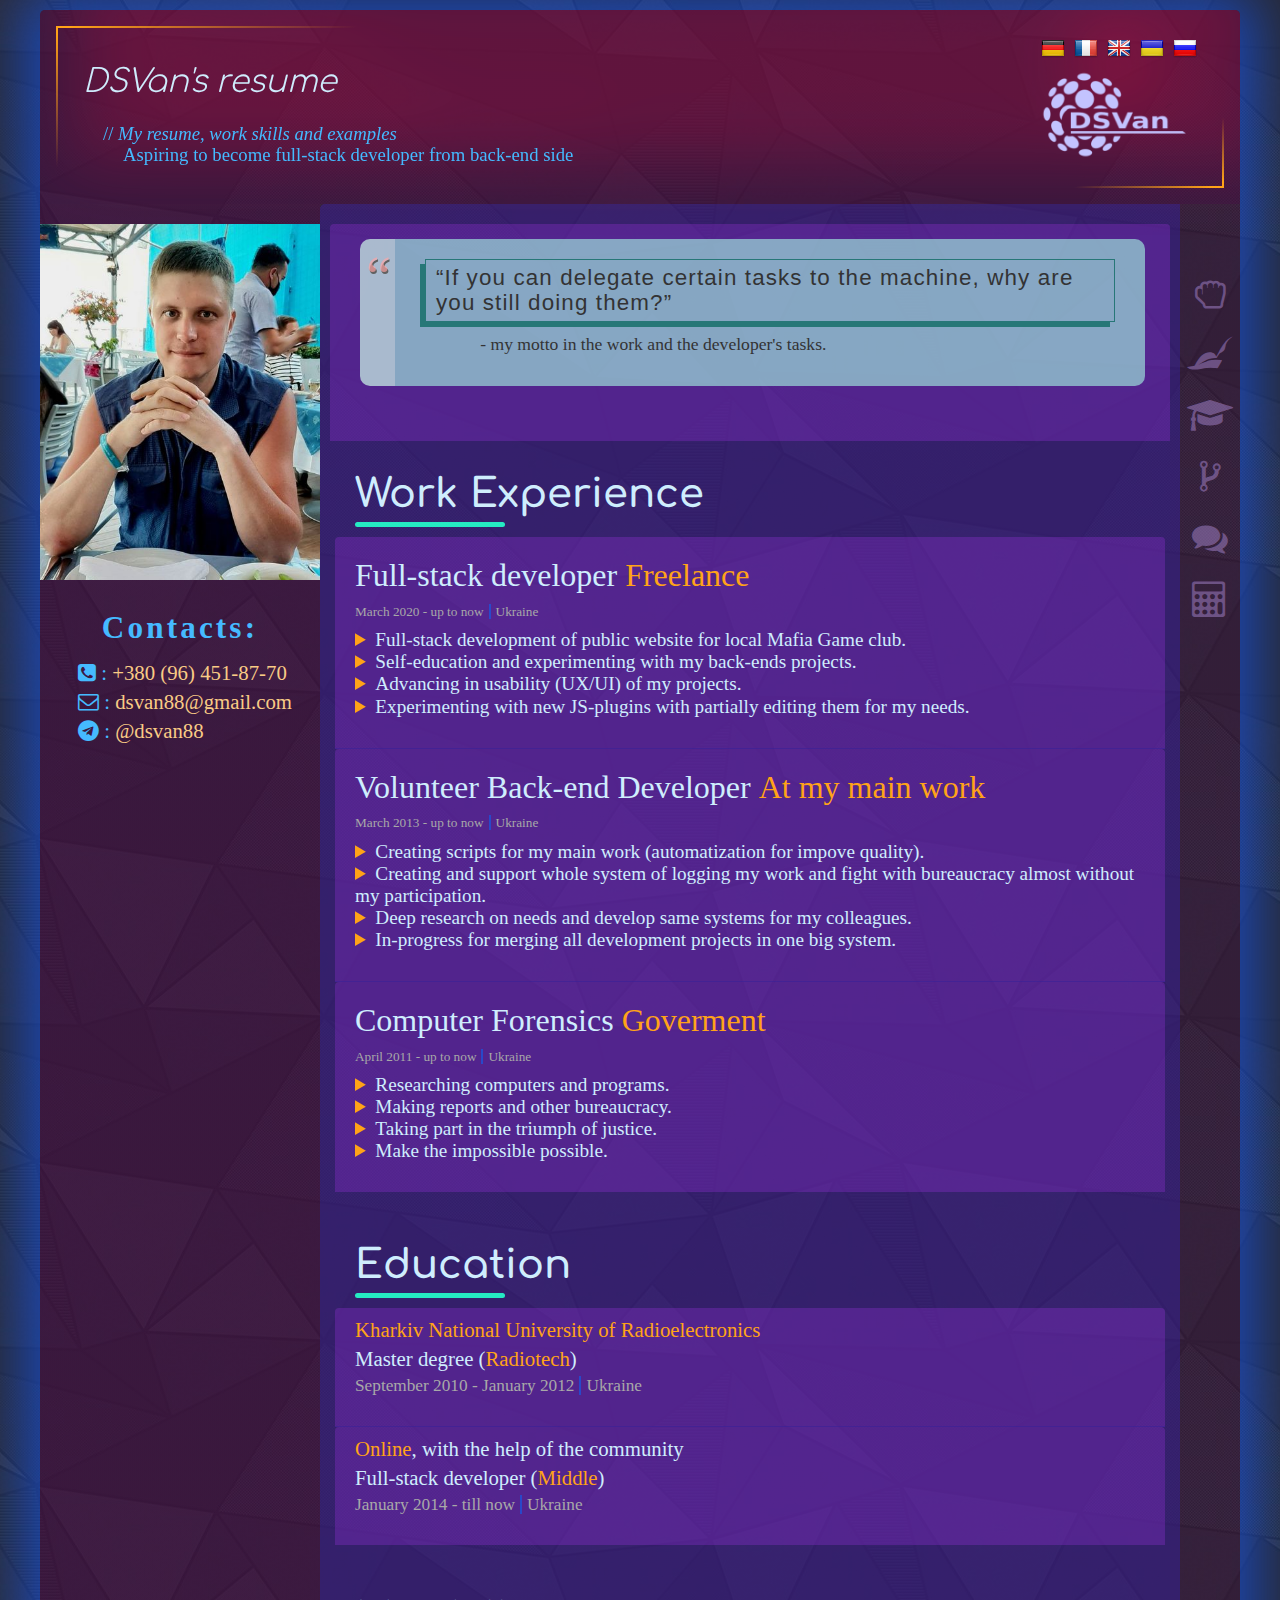
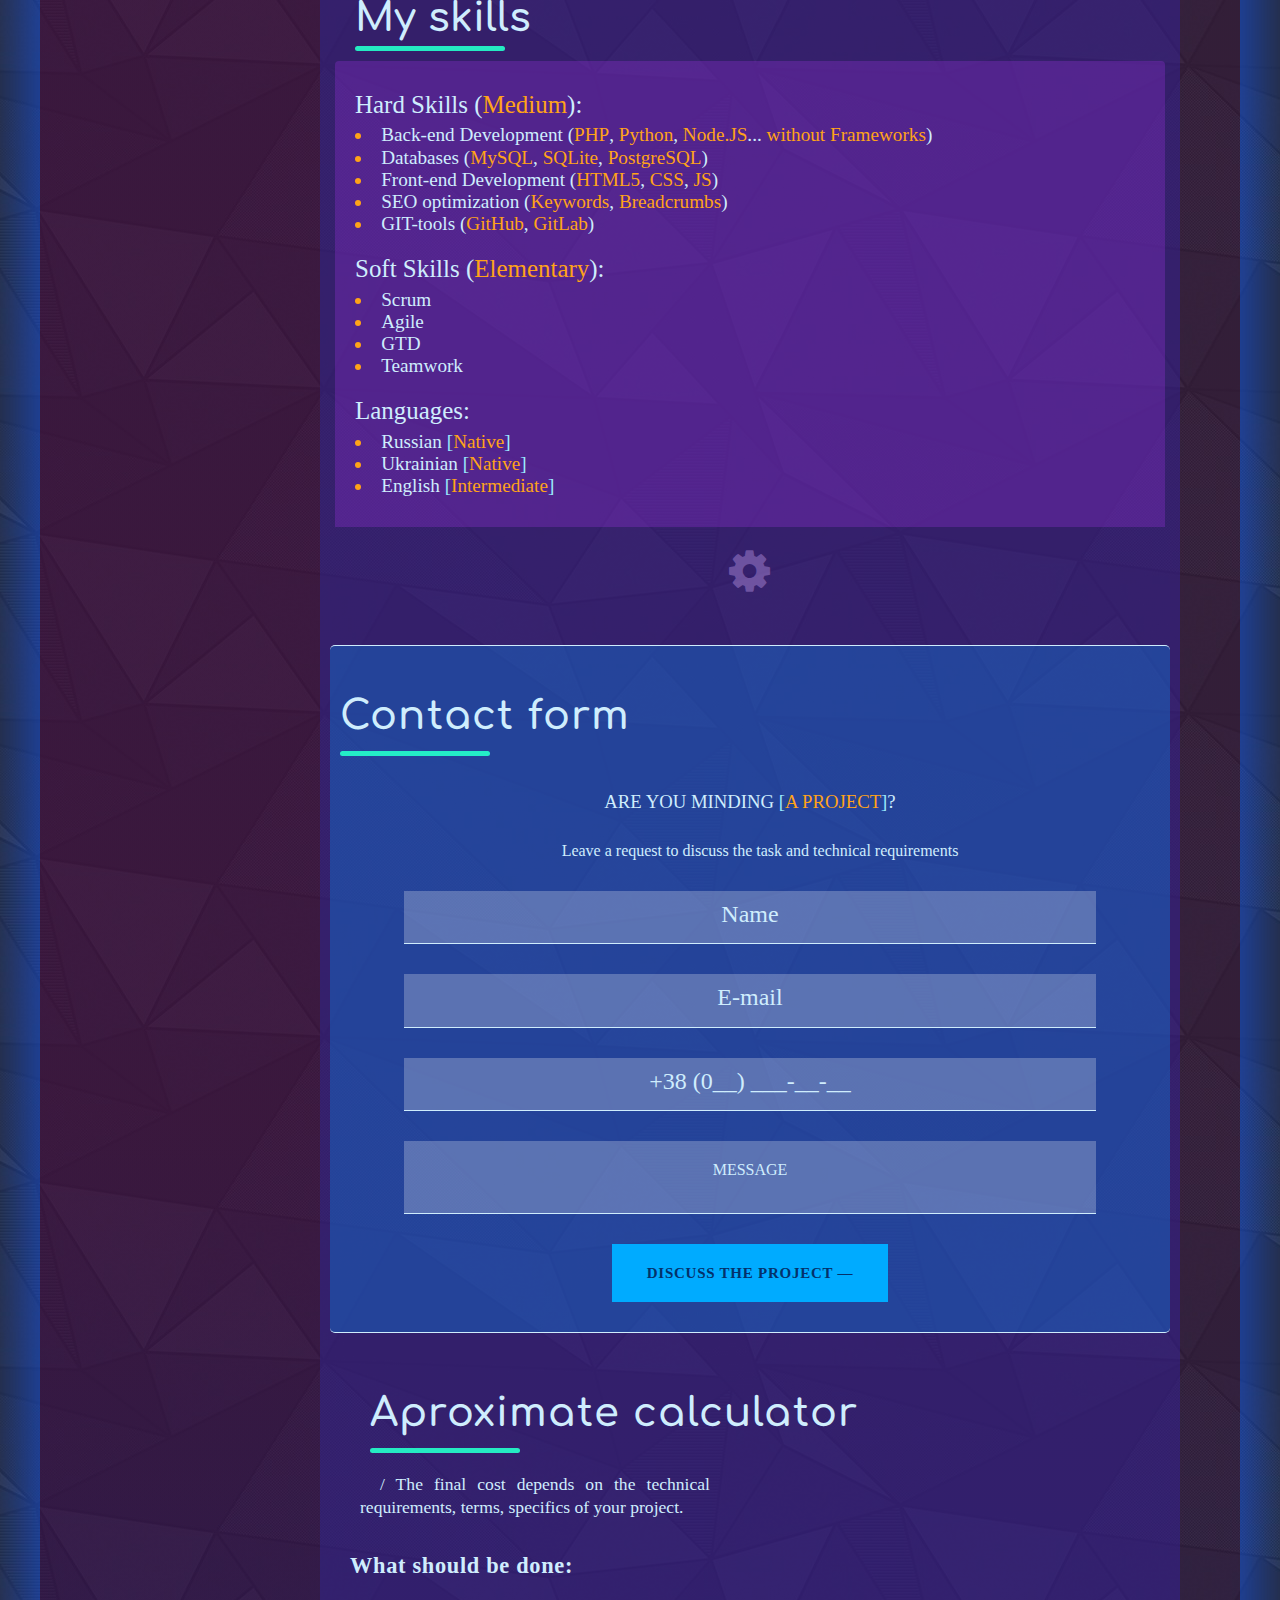
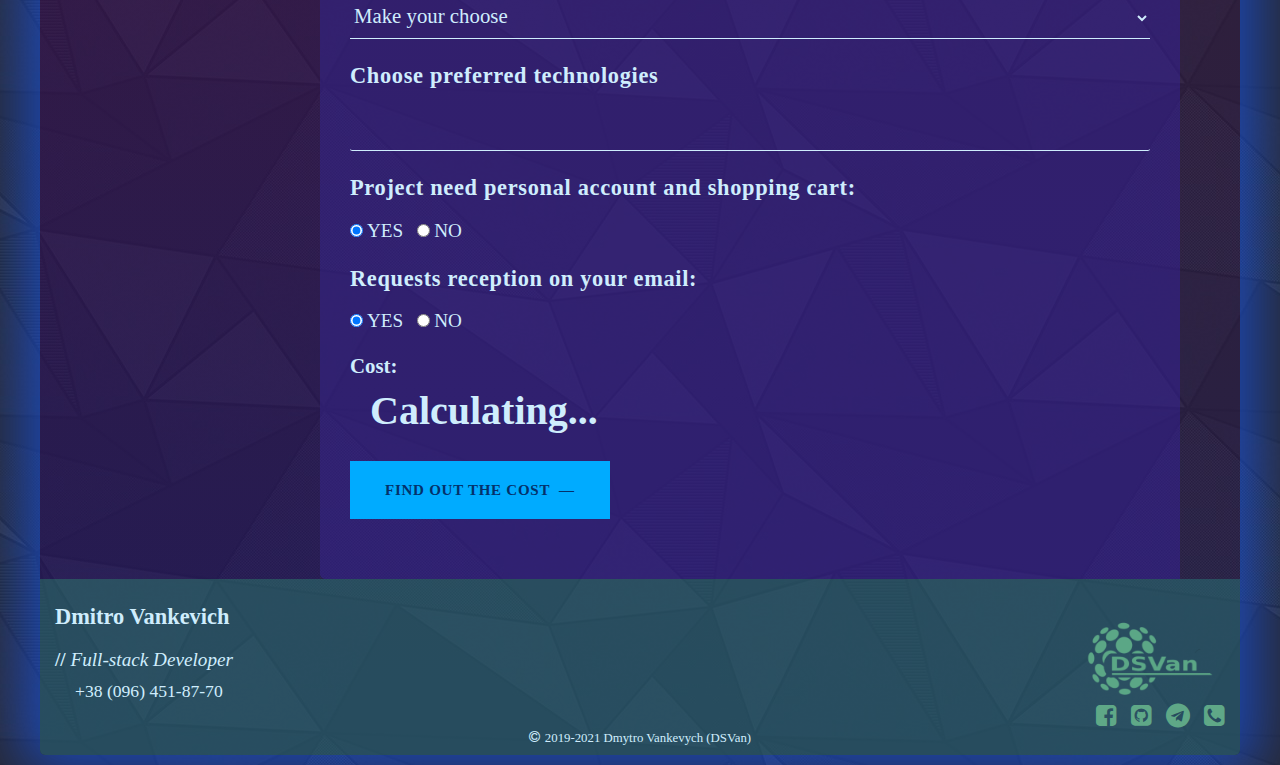
<file: index.html>
<!DOCTYPE html>
<html lang="en">
	<head>
		<meta charset="UTF-8" />
		<meta http-equiv="X-UA-Compatible" content="IE=edge" />
		<meta name="viewport" content="width=device-width, initial-scale=1.0, minimum-scale=1" />
		<link rel="stylesheet" href="./css/style.css" />
		<script defer src="./js/main-funcs.js"></script>
		<script defer src="./js/modals.js"></script>
		<script defer src="./js/cookies.js"></script>
		<script defer src="./js/google-translate.js"></script>
		<script defer src="./js/choices.min.js"></script>
		<script defer src="./js/calculator.js"></script>
		<script defer src="./js/projects.js"></script>
		<script defer src="./js/slider.js"></script>
		<script defer src="./js/swiper.js"></script>
		<script defer src="./js/script.js"></script>
		<link rel="apple-touch-icon" sizes="180x180" href="./css/img/apple-touch-icon.png" />
		<link rel="icon" type="image/png" sizes="32x32" href="./css/img/favicon-32x32.png" />
		<link rel="icon" type="image/png" sizes="16x16" href="./css/img/favicon-16x16.png" />
		<link rel="manifest" href="./css/img/site.webmanifest" />
		<link rel="mask-icon" href="./css/img/safari-pinned-tab.svg" color="#5bbad5" />
		<meta name="msapplication-TileColor" content="#da532c" />
		<meta name="theme-color" content="#ffffff" />
		<title>DSVAN's Resume</title>
	</head>
	<body>
		<div class="wrapper">
			<header class="header" id="header">
				<div class="header__wrapper">
					<h1 class="header__title">
						<i>DSVan's resume</i>
						<div class="header__options">
							<span class="language">
								<img src="/images/lang/DE.png" alt="de" data-google-lang="de" class="language__img" />
								<img src="/images/lang/FR.png" alt="fr" data-google-lang="fr" class="language__img" />
								<img src="/images/lang/GB.png" alt="en" data-google-lang="en" class="language__img" />
								<img src="/images/lang/UA.png" alt="uk" data-google-lang="uk" class="language__img" />
								<img src="/images/lang/RU.png" alt="ru" data-google-lang="ru" class="language__img" />
								<!-- Copyright (c) 2021 https://github.com/gosquared/flags ( MIT License https://github.com/gosquared/flags/blob/master/LICENSE.txt)-->
							</span>
							<a href="#contact-form" class="header__logo-place" title="Contact me">
								<!-- <a class="header__logo-place" title="Contact me"> -->
								<picture>
									<!-- <source srcset="./images/logo.webp" media="(max-width: 576px)" type="image/webp"> -->
									<!-- <source srcset="./images/logo.png" media="(max-width: 576px)" type="image/png"> -->
									<!-- <source srcset="./images/logo.svg" type="image/svg+xml"> -->
									<source srcset="./images/logo.webp" type="image/webp" />
									<img title="My logo" alt="My logo" src="./images/logo.png" />
								</picture>
							</a>
						</div>
					</h1>
					<h3 class="header__subtitle">
						// <i>My resume, work skills and examples</i>
						<p>Aspiring to become full-stack developer from back-end side</p>
					</h3>
				</div>
			</header>
			<aside class="left-side">
				<div class="photo-place" data-action="show-photo-gallery">
					<picture>
						<!-- <source srcset="./images/photo.webp" media="(max-width: 576px)" type="image/webp"> -->
						<!-- <source srcset="./images/photo.png" media="(max-width: 576px)" type="image/png"> -->
						<!-- <source srcset="./images/photo.svg" type="image/svg+xml"> -->
						<!-- <source srcset="./images/photo.webp" type="image/webp" /> -->
						<img title="My photo" alt="My photo" src="./images/photo.jpg" />
					</picture>
				</div>
				<ul class="contacts">
					<h3 class="contacts__title">Contacts:</h3>
					<li class="contacts__item">
						<span><i class="fa fa-phone-square"></i> : </span><a href="tel:+380964518770">+380 (96) 451-87-70</a>
					</li>
					<li class="contacts__item">
						<span><i class="fa fa-envelope-o"></i> : </span><a href="mailto:dsvan88@gmail.com">dsvan88@gmail.com</a>
					</li>
					<li class="contacts__item">
						<span><i class="fa fa-telegram"></i> : </span><a href="https://t.me/dsvan88" target="_blank">@dsvan88</a>
					</li>
				</ul>
				<a href="#contact-form" class="left-side__logo-place" title="Contact me">
					<picture>
						<!-- <source srcset="./images/logo.webp" media="(max-width: 576px)" type="image/webp"> -->
						<!-- <source srcset="./images/logo.png" media="(max-width: 576px)" type="image/png"> -->
						<!-- <source srcset="./images/logo.svg" type="image/svg+xml"> -->
						<source srcset="./images/logo.webp" type="image/webp" />
						<img class="left-side__logo-image" title="My logo" alt="My logo" src="./images/logo.png" />
					</picture>
				</a>
			</aside>
			<main class="main">
				<section class="about-me">
					<article class="about-me__motto" id="my-motto">
						<blockquote class="about-me__motto-text">
							<q>If you can delegate certain tasks to the machine, why are you still doing them?</q>
							<p>- <cite>my motto in the work and the developer's tasks.</cite></p>
						</blockquote>
						<p class="about-me__motto-explain">
							I believe in the idea: "people needs self-improving more, than stacking with repetitive and monotonous tasks". So I making effort for simplify this kind of tasks until they almost lose the need for participation of humans. Still inexperienced, still self-improving, but with helps of community and clear vision of goals - nothing is impossible!
						</p>
					</article>
					<div class="info-block work-expience" id="work-expience">
						<h3 class="work-expience__title section__title">Work Experience</h3>
						<article class="work-expience__item">
							<h4 class="work-expience__item-title article-title">Full-stack developer <span class="text-accent">Freelance</span></h4>
							<h5 class="work-expience__item-subtitle blur-sep"><span>March 2020 - up to now</span><span>Ukraine</span></h5>
							<ul class="article-lists">
								<li><span>Full-stack development of public website for local Mafia Game club.</span></li>
								<li><span>Self-education and experimenting with my back-ends projects.</span></li>
								<li><span>Advancing in usability (UX/UI) of my projects.</span></li>
								<li><span>Experimenting with new JS-plugins with partially editing them for my needs.</span></li>
							</ul>
						</article>
						<article class="work-expience__item">
							<h4 class="work-expience__item-title article-title">Volunteer Back-end Developer <span class="text-accent" title="Look bottom">At my main work</span></h4>
							<h5 class="work-expience__item-subtitle blur-sep"><span>March 2013 - up to now</span><span>Ukraine</span></h5>
							<ul class="article-lists">
								<li><span>Creating scripts for my main work (automatization for impove quality).</span></li>
								<li>
									<span>Creating and support whole system of logging my work and fight with bureaucracy almost without my participation.</span>
								</li>
								<li><span>Deep research on needs and develop same systems for my colleagues.</span></li>
								<li><span>In-progress for merging all development projects in one big system.</span></li>
							</ul>
						</article>
						<article class="work-expience__item">
							<h4 class="work-expience__item-title article-title">Computer Forensics <span class="text-accent">Goverment</span></h4>
							<h5 class="work-expience__item-subtitle blur-sep"><span>April 2011 - up to now</span><span>Ukraine</span></h5>
							<ul class="article-lists">
								<li><span>Researching computers and programs.</span></li>
								<li><span>Making reports and other bureaucracy.</span></li>
								<li><span>Taking part in the triumph of justice.</span></li>
								<li><span>Make the impossible possible.</span></li>
							</ul>
						</article>
					</div>
					<div class="info-block education" id="education">
						<h3 class="education__title section__title">Education</h3>
						<article class="education__item">
							<h4><span class="text-accent">Kharkiv National University of Radioelectronics</span></h4>
							<p>Master degree (<span class="text-accent">Radiotech</span>)</p>
							<h5 class="blur-sep"><span>September 2010 - January 2012</span><span>Ukraine</span></h5>
						</article>
						<article class="education__item">
							<h4><span class="text-accent">Online</span>, with the help of the community</h4>
							<p>Full-stack developer (<span class="text-accent">Middle</span>)</p>
							<h5 class="blur-sep"><span>January 2014 - till now</span><span>Ukraine</span></h5>
						</article>
					</div>
					<div class="info-block skills" id="skills">
						<h3 class="skills__title section__title">My skills</h3>
						<article class="skills__item">
							<ul class="article-lists skills-lists">
								<h4 class="article-lists__title">Hard Skills (<span class="text-accent">Medium</span>):</h4>
								<li>
									<span>Back-end Development (<span class="text-accent" title="PHP ☺☺☺☺☻">PHP</span>, <span class="text-accent" title="Python ☺☺☻☻☻">Python</span>, <span class="text-accent" title="Node.JS ☺☻☻☻☻">Node.JS</span>... <span class="text-accent">without Frameworks</span>) </span>
								</li>
								<li>
									<span>Databases (<span class="text-accent" title="MySQL ☺☺☺☻☻">MySQL</span>, <span class="text-accent" title="SQLite ☺☺☺☻☻">SQLite</span>, <span class="text-accent" title="PostgreSQL ☺☺☺☻☻">PostgreSQL</span>)</span>
								</li>
								<li>
									<span>Front-end Development (<span class="text-accent" title="HTML5 ☺☺☺☺☻">HTML5</span>, <span class="text-accent" title="CSS & Preprocessor SCSS ☺☺☺☻☻">CSS</span>, <span class="text-accent" title="Javascript ☺☺☺☺☻">JS</span>)</span>
								</li>
								<li>
									<span>SEO optimization (<span class="text-accent" title="Keywords ☺☻☻☻☻">Keywords</span>, <span class="text-accent" title="Breadcrumbs ☺☻☻☻☻">Breadcrumbs</span>)</span>
								</li>
								<li>
									<span>GIT-tools (<span class="text-accent" title="GitHub ☺☻☻☻☻">GitHub</span>, <span class="text-accent" title="GitLab ☺☻☻☻☻">GitLab</span>)</span>
								</li>
							</ul>
							<ul class="article-lists skills-lists">
								<h4 class="article-lists__title">Soft Skills (<span class="text-accent" title="I understand the basic concepts, but I have not had the opportunity to implement them into my workflow because I have not worked for any IT organization.">Elementary</span>):</h4>
								<li><span>Scrum</span></li>
								<li><span>Agile</span></li>
								<li><span>GTD</span></li>
								<li><span>Teamwork</span></li>
							</ul>
							<ul class="article-lists skills-lists">
								<h4 class="article-lists__title">Languages:</h4>
								<li><span>Russian</span> <span class="text-accent span-square-brackets" title="Native ☺☺☺☺☺">Native</span></li>
								<li><span>Ukrainian</span> <span class="text-accent span-square-brackets" title="Native ☺☺☺☺☺">Native</span></li>
								<li><span>English</span> <span class="text-accent span-square-brackets" title="Elementary and Intermediate ☺☺☺☻☻ with Google translate :)">Intermediate</span></li>
							</ul>
						</article>
					</div>
				</section>
				<section class="projects" id="projects">
					<a data-action="update-projects"><i class="fa fa-cog fa-spin fa-3x fa-fw"></i></a>
					<span class="sr-only">Загрузка...</span>
				</section>
				<section class="contact-form" id="contact-form">
					<h3 class="calculator__title section__title">Contact form</h3>
					<form action="https://dsv-tester.herokuapp.com/tech/requests-reciever.php" method="POST" class="contact-form__form" id="contact-form__form">
						<!-- <form action="http://reciever/views/tech/requests-reciever.php" method="POST" class="contact-form__form" id="contact-form__form"> -->
						<h3 class="contact-form__title">Are you minding <span class="text-accent span-square-brackets">a project</span>?</h3>
						<p class="contact-form__descr">Leave a request to discuss the task and technical requirements</p>

						<input name="customer-name" type="text" class="contact-form__input" placeholder="Name" id="callback-form-input-name" />
						<input name="customer-email" type="email" class="contact-form__input" placeholder="E-mail" id="callback-form-input-email" />
						<input name="customer-contact" type="tel" class="contact-form__input" placeholder="+38 (0__) ___-__-__" id="callback-form-input-phone" />
						<textarea name="customer-message" class="contact-form__textarea" rows="2" placeholder="MESSAGE"></textarea>
						<button class="contact-form__submit accent-btn">Discuss the project —</button>
						<!-- <input type="submit" class="contact-form__submit accent-btn" value="Discuss the project  —" /> -->
					</form>
				</section>
				<section class="calculator" id="calculator">
					<h3 class="calculator__title section__title">Aproximate calculator</h3>
					<p class="calculator__text">/ The final cost depends on the technical requirements, terms, specifics of your project.</p>
					<form action="" class="calculator__form">
						<div class="calculator__element-wrapper">
							<label for="calculator-form-website-type" class="calculator__title">What should be done:</label>
							<select name="website-type" id="calculator-form-website-type" class="calculator__select">
								<option value="none" selected>Make your choose</option>
								<option value="landingPage">Landing page</option>
								<option value="website">Website</option>
								<option value="cms">CMS</option>
								<option value="eShop">E-shop</option>
							</select>
						</div>
						<div class="calculator__element-wrapper">
							<label for="calculator-form-technologies" class="calculator__title">Choose preferred technologies</label>
							<select name="technologies" id="calculator-form-technologies" class="calculator-form-select" multiple>
								<option value="html">HTML</option>
								<option value="css">CSS</option>
								<option value="js">JavaScript</option>
								<option value="adaptive">Adaptive</option>
								<option value="php">PHP</option>
								<option value="node">Node.js</option>
								<option value="laravel">Laravel (PHP Framework)</option>
								<option value="react">React</option>
								<option value="database">Database</option>
							</select>
						</div>

						<div class="calculator__element-wrapper" id="calculator-form-shopping-cart">
							<label for="" class="calculator__title">Project need personal account and shopping cart:</label>

							<div class="calculator-form-input-radio-container" id="calculator-form-input-cart">
								<input type="radio" class="calculator-form-input-field" id="calculator-form-input-cart-yes" name="cart" value="yes" checked="" />
								<label for="calculator-form-input-cart-yes" class="calculator__element-label">Yes</label>

								<input type="radio" class="calculator-form-input-field" id="calculator-form-input-cart-no" name="cart" value="no" />
								<label for="calculator-form-input-cart-no" class="calculator__element-label">No</label>
							</div>
						</div>

						<div class="calculator__element-wrapper" id="calculator-form-email">
							<label for="" class="calculator__title">Requests reception on your email:</label>

							<div class="calculator-form-input-radio-container" id="calculator-form-input-reception">
								<input type="radio" class="calculator-form-input-field" id="calculator-form-input-reception-yes" name="reception" value="yes" checked="" />
								<label for="calculator-form-input-reception-yes" class="calculator__element-label">Yes</label>

								<input type="radio" class="calculator-form-input-field" id="calculator-form-input-reception-no" name="reception" value="no" />
								<label for="calculator-form-input-reception-no" class="calculator__element-label">No</label>
							</div>
						</div>

						<div class="calculator__element-wrapper">
							<p class="calculator__total">Cost:</p>
							<p class="calculator__total-cost">1000$</p>
						</div>

						<input type="submit" value="Find out the cost  —" class="accent-btn" />
					</form>
				</section>
			</main>
			<aside class="right-side right-side-hover">
				<nav class="navigation">
					<!-- <h3 class="navigation__title">Navigation</h3> -->
					<li class="navigation__item">
						<a href="#my-motto" title="My motto"><i class="fa fa-hand-rock-o"></i></a>
					</li>
					<li class="navigation__item">
						<a href="#work-expience" title="Experience"><i class="fa fa-pied-piper"></i></a>
					</li>
					<li class="navigation__item">
						<a href="#education" title="Education"><i class="fa fa-graduation-cap"></i></a>
					</li>
					<li class="navigation__item">
						<a href="#projects" title="My test projects"><i class="fa fa-code-fork"></i></a>
					</li>
					<li class="navigation__item">
						<a href="#contact-form" title="Contact me"><i class="fa fa-comments"></i></a>
					</li>
					<li class="navigation__item">
						<a href="#calculator" title="Aproximate calculator"><i class="fa fa-calculator"></i></a>
					</li>
				</nav>
			</aside>
			<footer class="footer">
				<div class="footer__wrapper">
					<div class="footer__information">
						<h3 class="footer__title">Dmitro Vankevich</h3>
						<h4 class="footer__subtitle">// <i>Full-stack Developer</i></h4>
						<p class="footer__phone">+38 (096) 451-87-70</p>
					</div>
					<div class="footer__links">
						<a href="#contact-form" class="footer__logo-place" title="Contact me">
							<picture>
								<!-- <source srcset="./images/logo.webp" media="(max-width: 576px)" type="image/webp"> -->
								<!-- <source srcset="./images/logo.png" media="(max-width: 576px)" type="image/png"> -->
								<!-- <source srcset="./images/logo.svg" type="image/svg+xml"> -->
								<source srcset="./images/logo.webp" type="image/webp" />
								<img class="footer__logo-image" title="My logo" alt="My logo" src="./images/logo.png" />
							</picture>
						</a>
						<div class="footer__social-links">
							<a href="https://ru-ru.facebook.com/demontechno" target="_blank" class="footer__link"><i class="fa fa-facebook-square"></i></a>
							<!-- <a href="" class="footer__link"><i class="fa fa-linkedin-square"></i></a> -->
							<a href="https://github.com/dsvan88" target="_blank" class="footer__link"><i class="fa fa-github-square"></i></a>
							<a href="https://t.me/dsvan88" target="_blank" class="footer__link"><i class="fa fa-telegram"></i></a>
							<a href="tel:+380964518770" target="_blank" class="footer__link"><i class="fa fa-phone-square"></i></a>
						</div>
					</div>
				</div>
				<div class="footer__copyrights">
					<i class="fa fa-copyright"></i>
					<span class="ownwer-text">2019-2021 Dmytro Vankevych (DSVan)</span>
				</div>
			</footer>
		</div>
		<aside class="dashboard">
			<nav class="navigation">
				<li class="navigation__item">
					<input type="checkbox" name="show-contacts-bar" id="show-contacts-bar" class="navigation__checkbox" autocomplete="off" />
					<label for="show-contacts-bar">
						<i class="fa fa-bars" id="sign-one" data-action="toogle-contacts"></i>
						<i class="fa fa-times" id="sign-two" data-action="toogle-contacts"></i>
					</label>
				</li>
				<li class="navigation__item">
					<a href="#my-motto" title="My motto"><i class="fa fa-hand-rock-o"></i></a>
				</li>
				<li class="navigation__item">
					<a href="#work-expience" title="Experience"><i class="fa fa-pied-piper"></i></a>
				</li>
				<li class="navigation__item">
					<a href="#education" title="Education"><i class="fa fa-graduation-cap"></i></a>
				</li>
				<li class="navigation__item">
					<a href="#projects" title="My test projects"><i class="fa fa-code-fork"></i></a>
				</li>
				<li class="navigation__item">
					<a href="#contact-form" title="Contact me"><i class="fa fa-comments"></i></a>
				</li>
				<li class="navigation__item">
					<a href="#calculator" title="Aproximate calculator"><i class="fa fa-calculator"></i></a>
				</li>
				<li class="navigation__item dashboard__button-up">
					<a href="#header" title="Go up"><i class="fa fa-arrow-circle-o-up"></i></a>
				</li>
			</nav>
		</aside>
	</body>
</html>
</file>
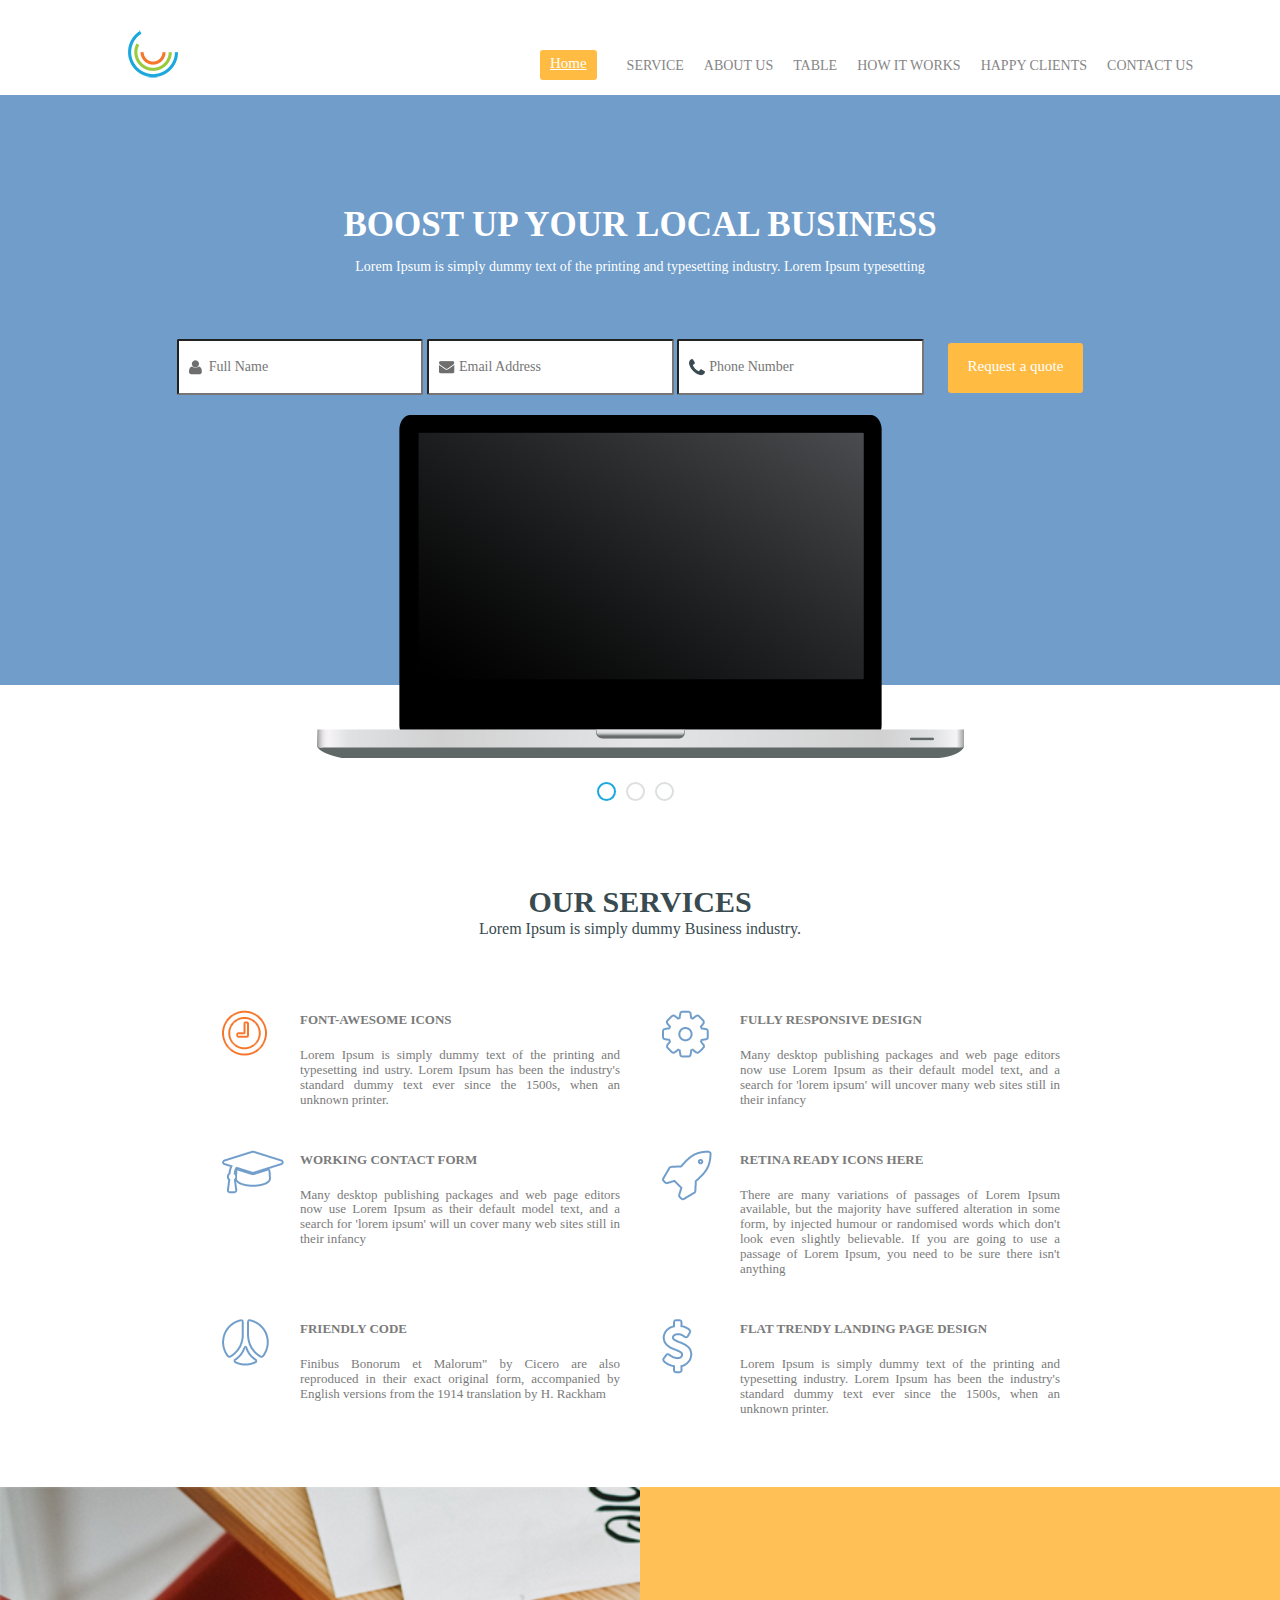
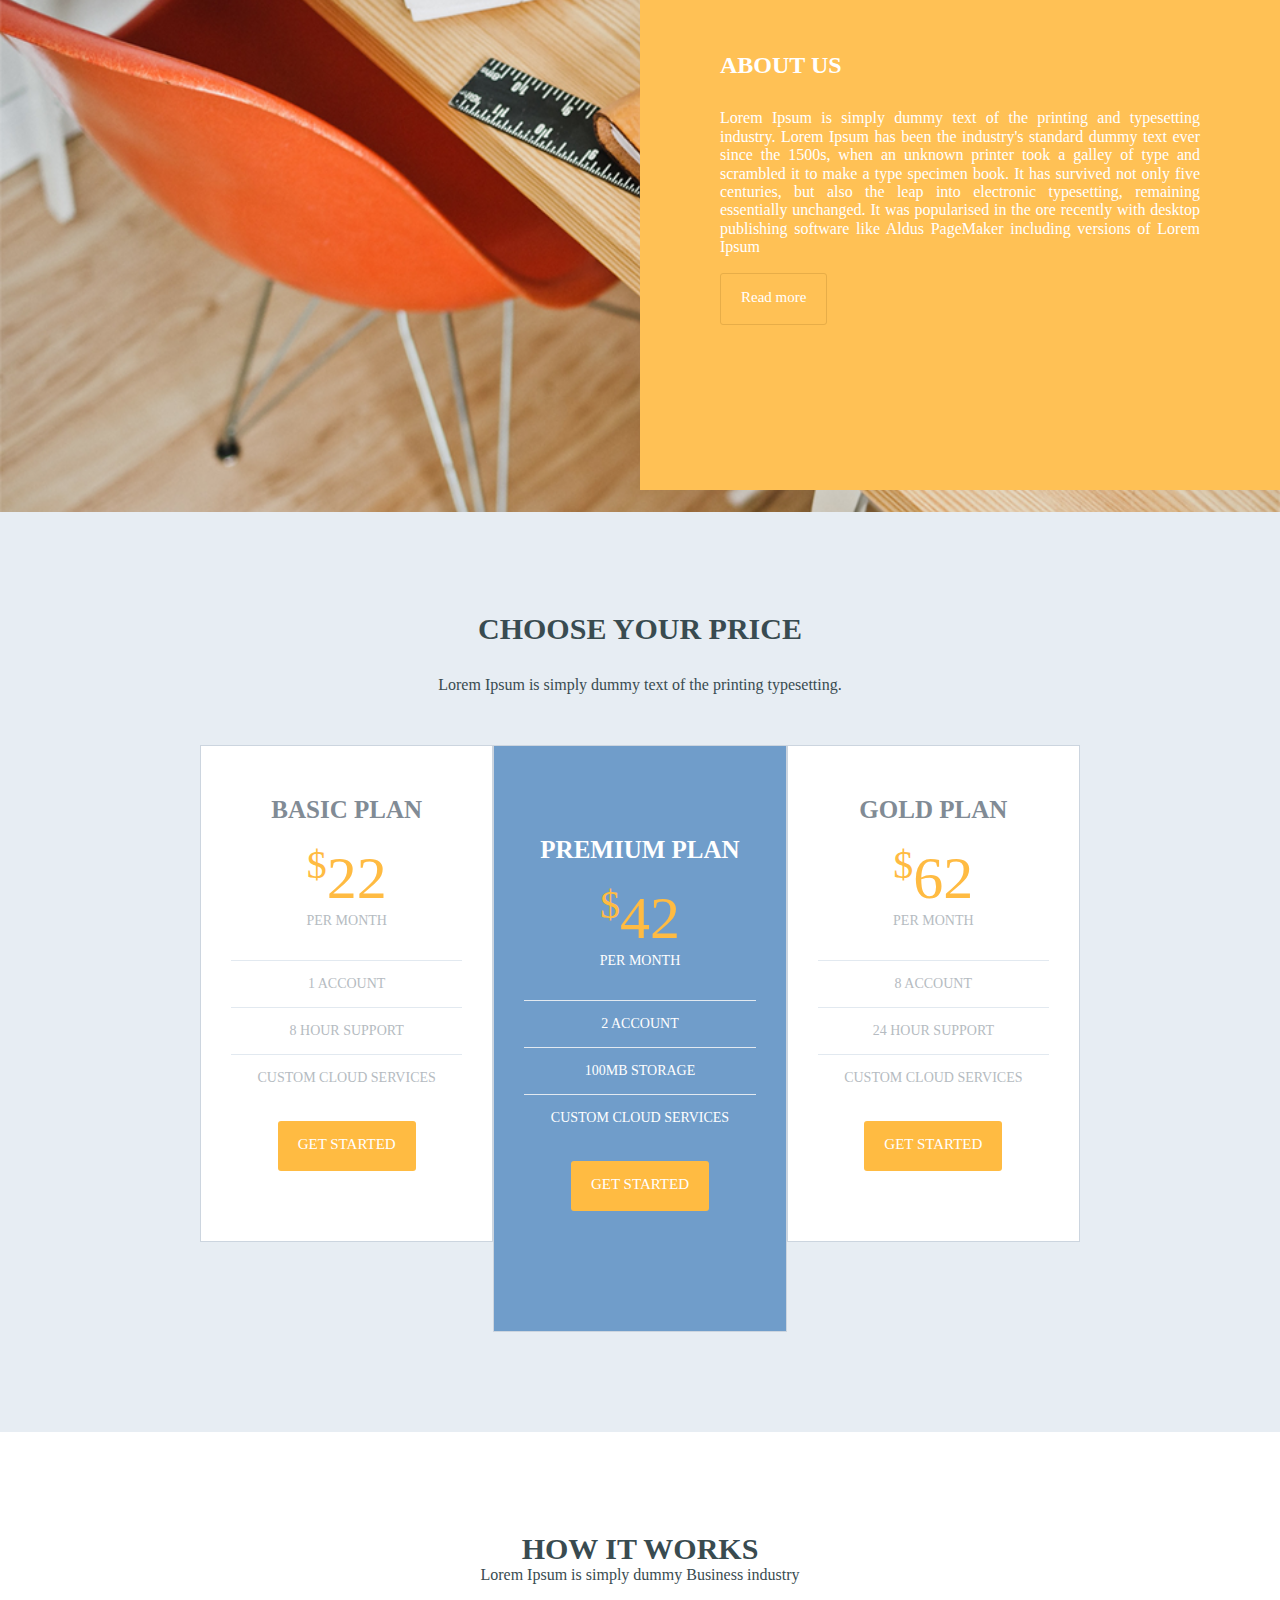
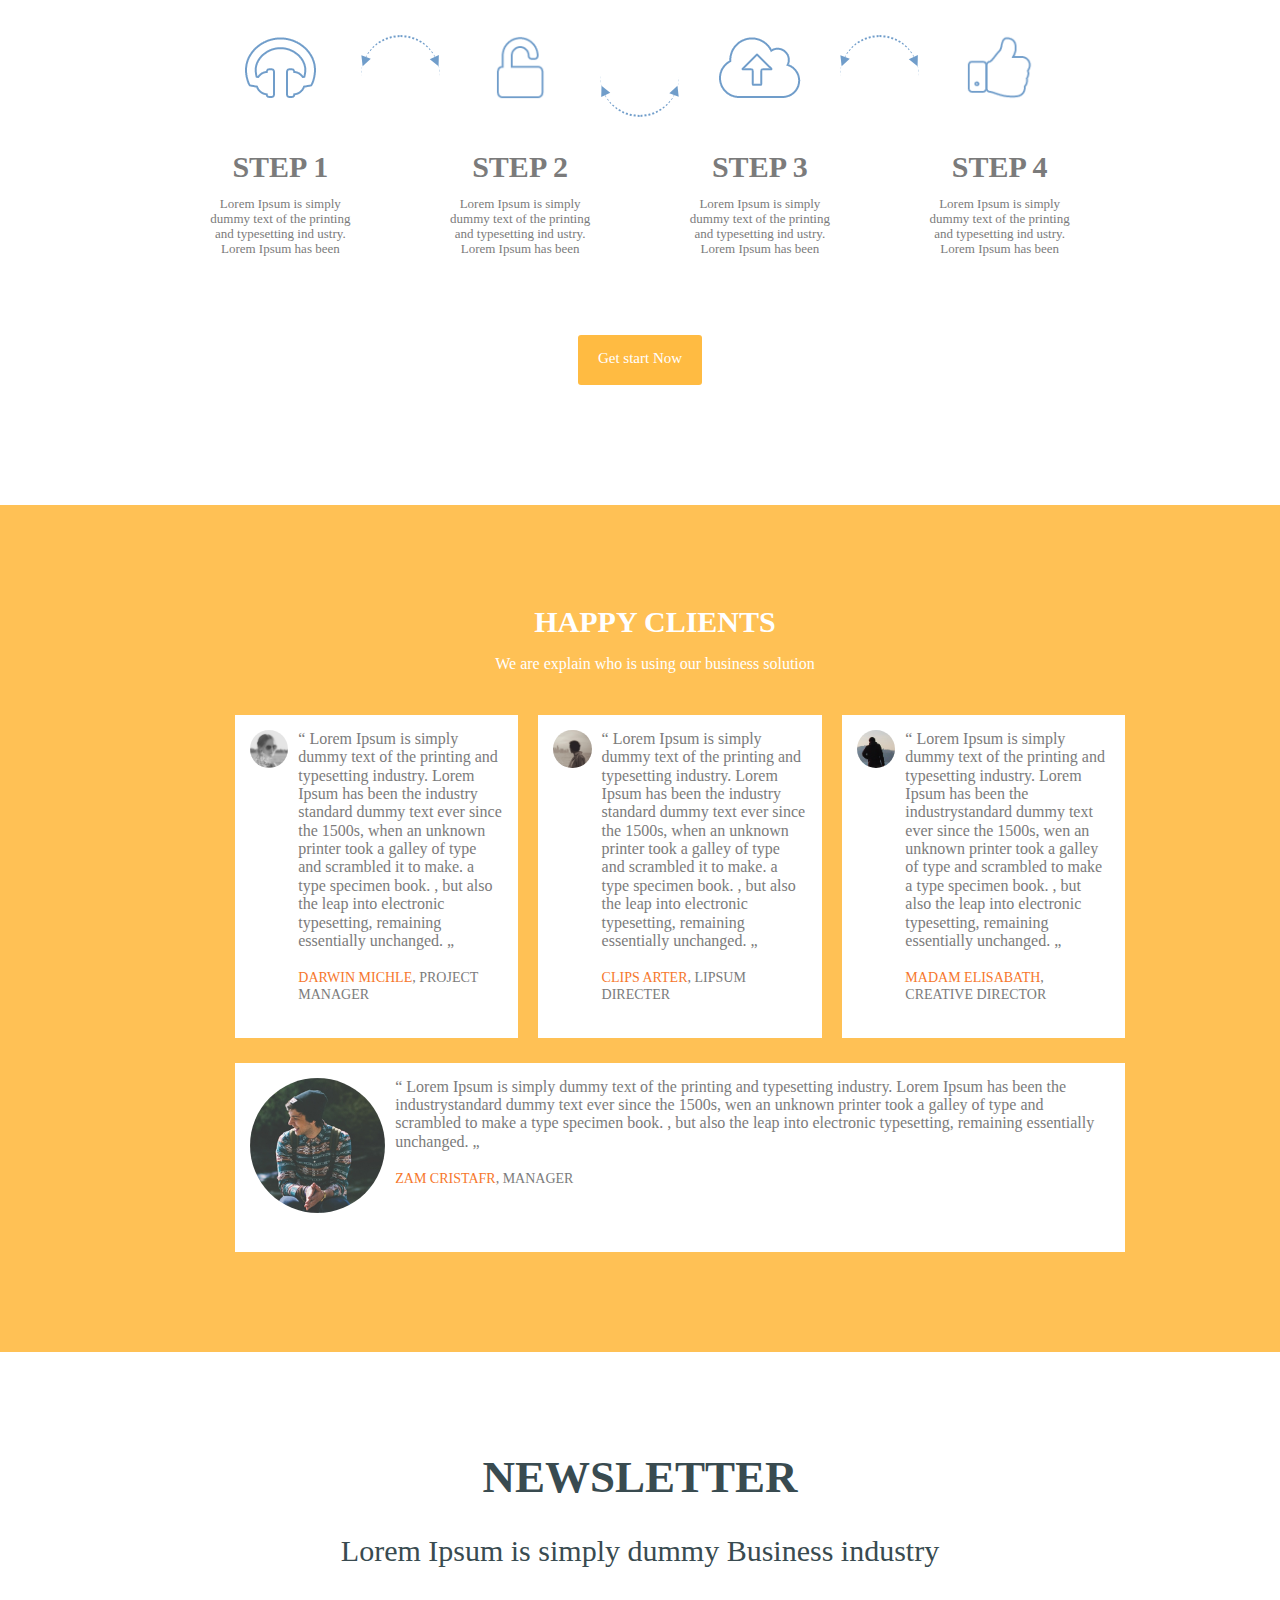
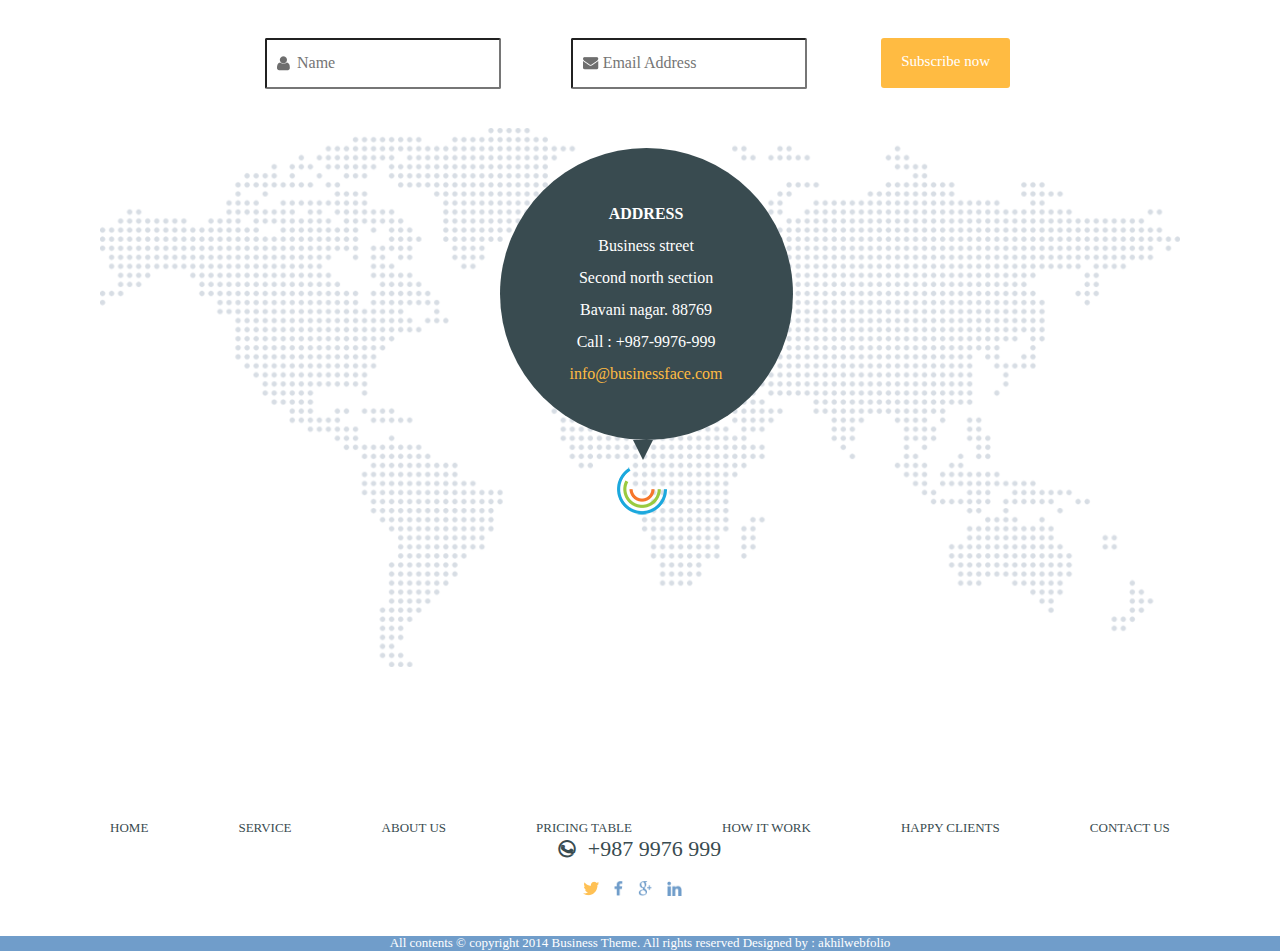
<file: Examples/Example2/index.html>
<!DOCTYPE html>
<html lang="en">
	<head>
		<meta charset="UTF-8" />
		<meta name="viewport" content="width=device-width, initial-scale=1.0" />
		<link rel="stylesheet" href="./css/font-awesome.min.css" />
		<link rel="stylesheet" href="./css/style.css" />
		<title>Document</title>
	</head>
	<body>
		<header class="header">
			<div>
				<img class="header__logo" src="./img/main-logo.png" alt="Main Logo" />
			</div>
			<div class="menu-bar">
				<input type="checkbox" name="res-menu" id="res-menu" />
				<label for="res-menu">
					<i class="fa fa-bars" id="sign-one"></i>
					<i class="fa fa-times" id="sign-two"></i>
				</label>
				<nav class="navigation">
					<li class="navigation__item-active"><a href="#slider">Home</a></li>
					<li class="navigation__item"><a href="#services">Service</a></li>
					<li class="navigation__item"><a href="#about-us">About us</a></li>
					<li class="navigation__item"><a href="#price-offer">Table</a></li>
					<li class="navigation__item"><a href="#how-it-works">How it works</a></li>
					<li class="navigation__item"><a href="#clients">Happy clients</a></li>
					<li class="navigation__item"><a href="#contact-us">Contact us</a></li>
				</nav>
			</div>
		</header>
		<main class="main">
			<div class="slider" id="slider">
				<form action="" class="slider__form">
					<h2 class="slider__title">Boost up your Local business</h2>
					<p class="slider__subtitle">Lorem Ipsum is simply dummy text of the printing and typesetting industry. Lorem Ipsum typesetting</p>
					<input type="text" name="full-name" placeholder="Full Name" />
					<input type="email" name="email" placeholder="Email Address" />
					<input type="tel" name="phone" placeholder="Phone Number" />
					<div class="div-button">Request a quote</div>
				</form>
				<div class="slider__content">
					<img src="./img/slider-background.png" alt="" />
					<div class="slider__circles">
						<div class="slider__circles-item active"></div>
						<div class="slider__circles-item"></div>
						<div class="slider__circles-item"></div>
					</div>
				</div>
			</div>
			<div class="services" id="services">
				<div class="services__caption">
					<h2 class="services__title">Our Services</h2>
					<p class="services__subtitle">Lorem Ipsum is simply dummy Business industry.</p>
				</div>
				<div class="services__list">
					<div class="services__list-item">
						<div class="services__list-item__image"></div>
						<div class="services__list-item__text">
							<h4>Font-Awesome Icons</h4>
							Lorem Ipsum is simply dummy text of the printing and typesetting ind ustry. Lorem Ipsum has been the industry's standard dummy text ever since the 1500s, when an unknown printer.
						</div>
					</div>
					<div class="services__list-item">
						<div class="services__list-item__image"></div>
						<div class="services__list-item__text">
							<h4>Fully Responsive Design</h4>
							Many desktop publishing packages and web page editors now use Lorem Ipsum as their default model text, and a search for 'lorem ipsum' will uncover many web sites still in their infancy
						</div>
					</div>
					<div class="services__list-item">
						<div class="services__list-item__image"></div>
						<div class="services__list-item__text">
							<h4>Working Contact form</h4>
							Many desktop publishing packages and web page editors now use Lorem Ipsum as their default model text, and a search for 'lorem ipsum' will un cover many web sites still in their infancy
						</div>
					</div>
					<div class="services__list-item">
						<div class="services__list-item__image"></div>
						<div class="services__list-item__text">
							<h4>Retina Ready icons here</h4>
							There are many variations of passages of Lorem Ipsum available, but the majority have suffered alteration in some form, by injected humour or randomised words which don't look even slightly believable. If you are going to use a passage of Lorem Ipsum, you need to be sure there isn't anything
						</div>
					</div>
					<div class="services__list-item">
						<div class="services__list-item__image"></div>
						<div class="services__list-item__text">
							<h4>Friendly Code</h4>
							Finibus Bonorum et Malorum" by Cicero are also reproduced in their exact original form, accompanied by English versions from the 1914 translation by H. Rackham
						</div>
					</div>
					<div class="services__list-item">
						<div class="services__list-item__image"></div>
						<div class="services__list-item__text">
							<h4>Flat trendy landing page Design</h4>
							Lorem Ipsum is simply dummy text of the printing and typesetting industry. Lorem Ipsum has been the industry's standard dummy text ever since the 1500s, when an unknown printer.
						</div>
					</div>
				</div>
			</div>
			<div class="about-us" id="about-us">
				<div class="about-us__caption">
					<h2 class="about-us__title">About us</h2>
					<p class="about-us__text">
						Lorem Ipsum is simply dummy text of the printing and typesetting industry. Lorem Ipsum has been the industry's standard dummy text ever since the 1500s, when an unknown printer took a galley of type and scrambled it to make a type specimen book. It has survived not only five centuries, but also the leap into electronic typesetting, remaining essentially unchanged. It was
						popularised in the ore recently with desktop publishing software like Aldus PageMaker including versions of Lorem Ipsum
					</p>
					<div class="div-button">Read more</div>
				</div>
			</div>
			<div class="price-offer" id="price-offer">
				<div class="price-offer__caption">
					<h3 class="price-offer__title">Choose your price</h3>
					<p class="price-offer__subtitle">Lorem Ipsum is simply dummy text of the printing typesetting.</p>
				</div>
				<div class="price-offer__offers">
					<div class="price-offer__offers-item">
						<h4 class="price-offer__offers-title">BASIC PLAN</h4>
						<div class="price-offer__offers-price">
							<span><sup>$</sup>22</span><br />
							PER MONTH
						</div>
						<div class="price-offer__offers-description">
							<div>1 ACCOUNT</div>
							<div>8 HOUR SUPPORT</div>
							<div>CUSTOM CLOUD SERVICES</div>
							<div class="div-button">GET STARTED</div>
						</div>
					</div>
					<div class="price-offer__offers-item active">
						<h4 class="price-offer__offers-title">PREMIUM PLAN</h4>
						<div class="price-offer__offers-price">
							<span><sup>$</sup>42</span><br />
							PER MONTH
						</div>
						<div class="price-offer__offers-description">
							<div>2 ACCOUNT</div>
							<div>100MB STORAGE</div>
							<div>CUSTOM CLOUD SERVICES</div>
							<div class="div-button">GET STARTED</div>
						</div>
					</div>
					<div class="price-offer__offers-item">
						<h4 class="price-offer__offers-title">GOLD PLAN</h4>
						<div class="price-offer__offers-price">
							<span><sup>$</sup>62</span><br />
							PER MONTH
						</div>
						<div class="price-offer__offers-description">
							<div>8 ACCOUNT</div>
							<div>24 HOUR SUPPORT</div>
							<div>CUSTOM CLOUD SERVICES</div>
							<div class="div-button">GET STARTED</div>
						</div>
					</div>
				</div>
			</div>
			<div class="how-it-works" id="how-it-works">
				<div class="how-it-works__caption">
					<h2 class="how-it-works__title">HOW IT WORKS</h2>
					<p class="how-it-works__subtitle">Lorem Ipsum is simply dummy Business industry</p>
				</div>
				<!-- 				<div class="how-it-works__arrows"></div> -->
				<div class="how-it-works__list">
					<div class="how-it-works__step">
						<div class="how-it-works__step-image"><img src="./img/step-1.png" alt="Step Image 1" /></div>
						<h3 class="how-it-works__step-title">STEP 1</h3>
						<p class="how-it-works__step-text">Lorem Ipsum is simply dummy text of the printing and typesetting ind ustry. Lorem Ipsum has been</p>
					</div>
					<div class="double-dotted-arrows"></div>
					<div class="how-it-works__step">
						<div class="how-it-works__step-image"><img src="./img/step-2.png" alt="Step Image 2" /></div>
						<h3 class="how-it-works__step-title">STEP 2</h3>
						<p class="how-it-works__step-text">Lorem Ipsum is simply dummy text of the printing and typesetting ind ustry. Lorem Ipsum has been</p>
					</div>
					<div class="double-dotted-arrows rotated"></div>
					<div class="how-it-works__step">
						<div class="how-it-works__step-image"><img src="./img/step-3.png" alt="Step Image 3" /></div>
						<h3 class="how-it-works__step-title">STEP 3</h3>
						<p class="how-it-works__step-text">Lorem Ipsum is simply dummy text of the printing and typesetting ind ustry. Lorem Ipsum has been</p>
					</div>
					<div class="double-dotted-arrows"></div>
					<div class="how-it-works__step">
						<div class="how-it-works__step-image"><img src="./img/step-4.png" alt="Step Image 4" /></div>
						<h3 class="how-it-works__step-title">STEP 4</h3>
						<p class="how-it-works__step-text">Lorem Ipsum is simply dummy text of the printing and typesetting ind ustry. Lorem Ipsum has been</p>
					</div>
				</div>
				<div class="how-it-works__button"><div class="div-button">Get start Now</div></div>
			</div>
			<div class="feedbacks" id="clients">
				<div class="feedbacks__caption">
					<h3 class="feedbacks__title">Happy Clients</h3>
					<p class="feedbacks__subtitle">We are explain who is using our business solution</p>
				</div>
				<div class="feedbacks-list">
					<div class="feedbacks-list__item">
						<div class="feedbacks-list__item-content">
							<div class="feedbacks-list__item-img"><img src="./img/client-1.png" alt="Client #1" /></div>
							<div class="feedbacks-list__item-text">
								<q> Lorem Ipsum is simply dummy text of the printing and typesetting industry. Lorem Ipsum has been the industry standard dummy text ever since the 1500s, when an unknown printer took a galley of type and scrambled it to make. a type specimen book. , but also the leap into electronic typesetting, remaining essentially unchanged. </q>
								<div><span class="text-colored">Darwin Michle</span>, Project manager</div>
							</div>
						</div>
					</div>
					<div class="feedbacks-list__item">
						<div class="feedbacks-list__item-content">
							<div class="feedbacks-list__item-img"><img src="./img/client-2.png" alt="Client #2" /></div>
							<div class="feedbacks-list__item-text">
								<q> Lorem Ipsum is simply dummy text of the printing and typesetting industry. Lorem Ipsum has been the industry standard dummy text ever since the 1500s, when an unknown printer took a galley of type and scrambled it to make. a type specimen book. , but also the leap into electronic typesetting, remaining essentially unchanged. </q>
								<div><span class="text-colored">Clips arter</span>, Lipsum directer</div>
							</div>
						</div>
					</div>
					<div class="feedbacks-list__item">
						<div class="feedbacks-list__item-content">
							<div class="feedbacks-list__item-img"><img src="./img/client-3.png" alt="Client #3" /></div>
							<div class="feedbacks-list__item-text">
								<q> Lorem Ipsum is simply dummy text of the printing and typesetting industry. Lorem Ipsum has been the industrystandard dummy text ever since the 1500s, wen an unknown printer took a galley of type and scrambled to make a type specimen book. , but also the leap into electronic typesetting, remaining essentially unchanged. </q>
								<div><span class="text-colored">Madam Elisabath</span>, Creative Director</div>
							</div>
						</div>
					</div>
					<div class="feedbacks-list__item">
						<div class="feedbacks-list__item-content">
							<div class="feedbacks-list__item-img"><img src="./img/client-4.png" alt="Client #4" /></div>
							<div class="feedbacks-list__item-text">
								<q> Lorem Ipsum is simply dummy text of the printing and typesetting industry. Lorem Ipsum has been the industrystandard dummy text ever since the 1500s, wen an unknown printer took a galley of type and scrambled to make a type specimen book. , but also the leap into electronic typesetting, remaining essentially unchanged. </q>
								<div><span class="text-colored">zam cristafr</span>, manager</div>
							</div>
						</div>
					</div>
				</div>
			</div>
			<div class="contact-us" id="contact-us">
				<div class="contact-us__caption">
					<h2 class="contact-us__title">newsletter</h2>
					<p class="contact-us__subtitle">Lorem Ipsum is simply dummy Business industry</p>
				</div>
				<div class="contact-us__form">
					<input type="text" name="full-name" id="" placeholder="Name" />
					<input type="text" name="email" id="" placeholder="Email Address" />
					<div class="div-button">Subscribe now</div>
				</div>
				<div class="contact-us__content">
					<div class="contact-us__content-adress">
						<img src="./img/world-map.png" alt="" />
						<div>
							<h4>Address</h4>
							Business street <br />
							Second north section<br />
							Bavani nagar. 88769<br />
							Call : +987-9976-999<br />
							<span class="contact-us__content-adress__email">info@businessface.com</span>
						</div>
					</div>
				</div>
			</div>
		</main>
		<footer class="foooter">
			<div class="footer__content">
				<nav class="footer__navigation">
					<li class="footer__navigation-item">Home</li>
					<li class="footer__navigation-item">Service</li>
					<li class="footer__navigation-item">About us</li>
					<li class="footer__navigation-item">Pricing Table</li>
					<li class="footer__navigation-item">How it work</li>
					<li class="footer__navigation-item">Happy Clients</li>
					<li class="footer__navigation-item">Contact Us</li>
				</nav>
				<div><b>&#9990;</b>&nbsp;&nbsp;+987 9976 999</div>
				<div class="footer__socials">
					<img src="./img/social-twitter.png" alt="" />
					<img src="./img/social-facebook.png" alt="" />
					<img src="./img/social-google.png" alt="" />
					<img src="./img/social-linkedin.png" alt="" />
				</div>
			</div>
			<div class="footer__bottom">All contents © copyright 2014 Business Theme. All rights reserved Designed by : akhilwebfolio</div>
		</footer>
	</body>
</html>
</file>
<file: css/style.css>
@import url("https://fonts.googleapis.com/css2?family=Comfortaa:wght@300;400;500;600;700&display=swap");*{padding:0;margin:0;font-weight:100}html{line-height:1.15;-webkit-text-size-adjust:100%}body{margin:0}main{display:block}h1{font-size:2em;margin:0.67em 0}hr{-webkit-box-sizing:content-box;box-sizing:content-box;height:0;overflow:visible}pre{font-family:monospace, monospace;font-size:1em}a{background-color:transparent}abbr[title]{border-bottom:none;text-decoration:underline;-webkit-text-decoration:underline dotted;text-decoration:underline dotted}b,strong{font-weight:bolder}code,kbd,samp{font-family:monospace, monospace;font-size:1em}small{font-size:80%}sub,sup{font-size:75%;line-height:0;position:relative;vertical-align:baseline}sub{bottom:-0.25em}sup{top:-0.5em}img{border-style:none}button,input,optgroup,select,textarea{font-family:inherit;font-size:100%;line-height:1.15;margin:0}button,input{overflow:visible}button,select{text-transform:none}button,[type="button"],[type="reset"],[type="submit"]{-webkit-appearance:button}button::-moz-focus-inner,[type="button"]::-moz-focus-inner,[type="reset"]::-moz-focus-inner,[type="submit"]::-moz-focus-inner{border-style:none;padding:0}button:-moz-focusring,[type="button"]:-moz-focusring,[type="reset"]:-moz-focusring,[type="submit"]:-moz-focusring{outline:1px dotted ButtonText}fieldset{padding:0.35em 0.75em 0.625em}legend{-webkit-box-sizing:border-box;box-sizing:border-box;color:inherit;display:table;max-width:100%;padding:0;white-space:normal}progress{vertical-align:baseline}textarea{overflow:auto}[type="checkbox"],[type="radio"]{-webkit-box-sizing:border-box;box-sizing:border-box;padding:0}[type="number"]::-webkit-inner-spin-button,[type="number"]::-webkit-outer-spin-button{height:auto}[type="search"]{-webkit-appearance:textfield;outline-offset:-2px}[type="search"]::-webkit-search-decoration{-webkit-appearance:none}::-webkit-file-upload-button{-webkit-appearance:button;font:inherit}details{display:block}summary{display:list-item}template{display:none}[hidden]{display:none}/*!
 *  Font Awesome 4.7.0 by @davegandy - http://fontawesome.io - @fontawesome
 *  License - http://fontawesome.io/license (Font: SIL OFL 1.1, CSS: MIT License)
 */@font-face{font-family:'FontAwesome';src:url("../fonts/fontawesome-webfont.eot?v=4.7.0");src:url("../fonts/fontawesome-webfont.eot?#iefix&v=4.7.0") format("embedded-opentype"),url("../fonts/fontawesome-webfont.woff2?v=4.7.0") format("woff2"),url("../fonts/fontawesome-webfont.woff?v=4.7.0") format("woff"),url("../fonts/fontawesome-webfont.ttf?v=4.7.0") format("truetype"),url("../fonts/fontawesome-webfont.svg?v=4.7.0#fontawesomeregular") format("svg");font-weight:normal;font-style:normal}.fa{display:inline-block;font:normal normal normal 14px/1 FontAwesome;font-size:inherit;text-rendering:auto;-webkit-font-smoothing:antialiased;-moz-osx-font-smoothing:grayscale}.fa-lg{font-size:1.33333em;line-height:.75em;vertical-align:-15%}.fa-2x{font-size:2em}.fa-3x{font-size:3em}.fa-4x{font-size:4em}.fa-5x{font-size:5em}.fa-fw{width:1.28571em;text-align:center}.fa-ul{padding-left:0;margin-left:2.14286em;list-style-type:none}.fa-ul>li{position:relative}.fa-li{position:absolute;left:-2.14286em;width:2.14286em;top:.14286em;text-align:center}.fa-li.fa-lg{left:-1.85714em}.fa-border{padding:.2em .25em .15em;border:solid 0.08em #eee;border-radius:.1em}.fa-pull-left{float:left}.fa-pull-right{float:right}.fa.fa-pull-left{margin-right:.3em}.fa.fa-pull-right{margin-left:.3em}.pull-right{float:right}.pull-left{float:left}.fa.pull-left{margin-right:.3em}.fa.pull-right{margin-left:.3em}.fa-spin{-webkit-animation:fa-spin 2s infinite linear;animation:fa-spin 2s infinite linear}.fa-pulse{-webkit-animation:fa-spin 1s infinite steps(8);animation:fa-spin 1s infinite steps(8)}@-webkit-keyframes fa-spin{0%{-webkit-transform:rotate(0deg);transform:rotate(0deg)}100%{-webkit-transform:rotate(359deg);transform:rotate(359deg)}}@keyframes fa-spin{0%{-webkit-transform:rotate(0deg);transform:rotate(0deg)}100%{-webkit-transform:rotate(359deg);transform:rotate(359deg)}}.fa-rotate-90{-ms-filter:"progid:DXImageTransform.Microsoft.BasicImage(rotation=1)";-webkit-transform:rotate(90deg);-ms-transform:rotate(90deg);transform:rotate(90deg)}.fa-rotate-180{-ms-filter:"progid:DXImageTransform.Microsoft.BasicImage(rotation=2)";-webkit-transform:rotate(180deg);-ms-transform:rotate(180deg);transform:rotate(180deg)}.fa-rotate-270{-ms-filter:"progid:DXImageTransform.Microsoft.BasicImage(rotation=3)";-webkit-transform:rotate(270deg);-ms-transform:rotate(270deg);transform:rotate(270deg)}.fa-flip-horizontal{-ms-filter:"progid:DXImageTransform.Microsoft.BasicImage(rotation=0, mirror=1)";-webkit-transform:scale(-1, 1);-ms-transform:scale(-1, 1);transform:scale(-1, 1)}.fa-flip-vertical{-ms-filter:"progid:DXImageTransform.Microsoft.BasicImage(rotation=2, mirror=1)";-webkit-transform:scale(1, -1);-ms-transform:scale(1, -1);transform:scale(1, -1)}:root .fa-rotate-90,:root .fa-rotate-180,:root .fa-rotate-270,:root .fa-flip-horizontal,:root .fa-flip-vertical{-webkit-filter:none;filter:none}.fa-stack{position:relative;display:inline-block;width:2em;height:2em;line-height:2em;vertical-align:middle}.fa-stack-1x,.fa-stack-2x{position:absolute;left:0;width:100%;text-align:center}.fa-stack-1x{line-height:inherit}.fa-stack-2x{font-size:2em}.fa-inverse{color:#fff}.fa-glass:before{content:""}.fa-music:before{content:""}.fa-search:before{content:""}.fa-envelope-o:before{content:""}.fa-heart:before{content:""}.fa-star:before{content:""}.fa-star-o:before{content:""}.fa-user:before{content:""}.fa-film:before{content:""}.fa-th-large:before{content:""}.fa-th:before{content:""}.fa-th-list:before{content:""}.fa-check:before{content:""}.fa-remove:before,.fa-close:before,.fa-times:before{content:""}.fa-search-plus:before{content:""}.fa-search-minus:before{content:""}.fa-power-off:before{content:""}.fa-signal:before{content:""}.fa-gear:before,.fa-cog:before{content:""}.fa-trash-o:before{content:""}.fa-home:before{content:""}.fa-file-o:before{content:""}.fa-clock-o:before{content:""}.fa-road:before{content:""}.fa-download:before{content:""}.fa-arrow-circle-o-down:before{content:""}.fa-arrow-circle-o-up:before{content:""}.fa-inbox:before{content:""}.fa-play-circle-o:before{content:""}.fa-rotate-right:before,.fa-repeat:before{content:""}.fa-refresh:before{content:""}.fa-list-alt:before{content:""}.fa-lock:before{content:""}.fa-flag:before{content:""}.fa-headphones:before{content:""}.fa-volume-off:before{content:""}.fa-volume-down:before{content:""}.fa-volume-up:before{content:""}.fa-qrcode:before{content:""}.fa-barcode:before{content:""}.fa-tag:before{content:""}.fa-tags:before{content:""}.fa-book:before{content:""}.fa-bookmark:before{content:""}.fa-print:before{content:""}.fa-camera:before{content:""}.fa-font:before{content:""}.fa-bold:before{content:""}.fa-italic:before{content:""}.fa-text-height:before{content:""}.fa-text-width:before{content:""}.fa-align-left:before{content:""}.fa-align-center:before{content:""}.fa-align-right:before{content:""}.fa-align-justify:before{content:""}.fa-list:before{content:""}.fa-dedent:before,.fa-outdent:before{content:""}.fa-indent:before{content:""}.fa-video-camera:before{content:""}.fa-photo:before,.fa-image:before,.fa-picture-o:before{content:""}.fa-pencil:before{content:""}.fa-map-marker:before{content:""}.fa-adjust:before{content:""}.fa-tint:before{content:""}.fa-edit:before,.fa-pencil-square-o:before{content:""}.fa-share-square-o:before{content:""}.fa-check-square-o:before{content:""}.fa-arrows:before{content:""}.fa-step-backward:before{content:""}.fa-fast-backward:before{content:""}.fa-backward:before{content:""}.fa-play:before{content:""}.fa-pause:before{content:""}.fa-stop:before{content:""}.fa-forward:before{content:""}.fa-fast-forward:before{content:""}.fa-step-forward:before{content:""}.fa-eject:before{content:""}.fa-chevron-left:before{content:""}.fa-chevron-right:before{content:""}.fa-plus-circle:before{content:""}.fa-minus-circle:before{content:""}.fa-times-circle:before{content:""}.fa-check-circle:before{content:""}.fa-question-circle:before{content:""}.fa-info-circle:before{content:""}.fa-crosshairs:before{content:""}.fa-times-circle-o:before{content:""}.fa-check-circle-o:before{content:""}.fa-ban:before{content:""}.fa-arrow-left:before{content:""}.fa-arrow-right:before{content:""}.fa-arrow-up:before{content:""}.fa-arrow-down:before{content:""}.fa-mail-forward:before,.fa-share:before{content:""}.fa-expand:before{content:""}.fa-compress:before{content:""}.fa-plus:before{content:""}.fa-minus:before{content:""}.fa-asterisk:before{content:""}.fa-exclamation-circle:before{content:""}.fa-gift:before{content:""}.fa-leaf:before{content:""}.fa-fire:before{content:""}.fa-eye:before{content:""}.fa-eye-slash:before{content:""}.fa-warning:before,.fa-exclamation-triangle:before{content:""}.fa-plane:before{content:""}.fa-calendar:before{content:""}.fa-random:before{content:""}.fa-comment:before{content:""}.fa-magnet:before{content:""}.fa-chevron-up:before{content:""}.fa-chevron-down:before{content:""}.fa-retweet:before{content:""}.fa-shopping-cart:before{content:""}.fa-folder:before{content:""}.fa-folder-open:before{content:""}.fa-arrows-v:before{content:""}.fa-arrows-h:before{content:""}.fa-bar-chart-o:before,.fa-bar-chart:before{content:""}.fa-twitter-square:before{content:""}.fa-facebook-square:before{content:""}.fa-camera-retro:before{content:""}.fa-key:before{content:""}.fa-gears:before,.fa-cogs:before{content:""}.fa-comments:before{content:""}.fa-thumbs-o-up:before{content:""}.fa-thumbs-o-down:before{content:""}.fa-star-half:before{content:""}.fa-heart-o:before{content:""}.fa-sign-out:before{content:""}.fa-linkedin-square:before{content:""}.fa-thumb-tack:before{content:""}.fa-external-link:before{content:""}.fa-sign-in:before{content:""}.fa-trophy:before{content:""}.fa-github-square:before{content:""}.fa-upload:before{content:""}.fa-lemon-o:before{content:""}.fa-phone:before{content:""}.fa-square-o:before{content:""}.fa-bookmark-o:before{content:""}.fa-phone-square:before{content:""}.fa-twitter:before{content:""}.fa-facebook-f:before,.fa-facebook:before{content:""}.fa-github:before{content:""}.fa-unlock:before{content:""}.fa-credit-card:before{content:""}.fa-feed:before,.fa-rss:before{content:""}.fa-hdd-o:before{content:""}.fa-bullhorn:before{content:""}.fa-bell:before{content:""}.fa-certificate:before{content:""}.fa-hand-o-right:before{content:""}.fa-hand-o-left:before{content:""}.fa-hand-o-up:before{content:""}.fa-hand-o-down:before{content:""}.fa-arrow-circle-left:before{content:""}.fa-arrow-circle-right:before{content:""}.fa-arrow-circle-up:before{content:""}.fa-arrow-circle-down:before{content:""}.fa-globe:before{content:""}.fa-wrench:before{content:""}.fa-tasks:before{content:""}.fa-filter:before{content:""}.fa-briefcase:before{content:""}.fa-arrows-alt:before{content:""}.fa-group:before,.fa-users:before{content:""}.fa-chain:before,.fa-link:before{content:""}.fa-cloud:before{content:""}.fa-flask:before{content:""}.fa-cut:before,.fa-scissors:before{content:""}.fa-copy:before,.fa-files-o:before{content:""}.fa-paperclip:before{content:""}.fa-save:before,.fa-floppy-o:before{content:""}.fa-square:before{content:""}.fa-navicon:before,.fa-reorder:before,.fa-bars:before{content:""}.fa-list-ul:before{content:""}.fa-list-ol:before{content:""}.fa-strikethrough:before{content:""}.fa-underline:before{content:""}.fa-table:before{content:""}.fa-magic:before{content:""}.fa-truck:before{content:""}.fa-pinterest:before{content:""}.fa-pinterest-square:before{content:""}.fa-google-plus-square:before{content:""}.fa-google-plus:before{content:""}.fa-money:before{content:""}.fa-caret-down:before{content:""}.fa-caret-up:before{content:""}.fa-caret-left:before{content:""}.fa-caret-right:before{content:""}.fa-columns:before{content:""}.fa-unsorted:before,.fa-sort:before{content:""}.fa-sort-down:before,.fa-sort-desc:before{content:""}.fa-sort-up:before,.fa-sort-asc:before{content:""}.fa-envelope:before{content:""}.fa-linkedin:before{content:""}.fa-rotate-left:before,.fa-undo:before{content:""}.fa-legal:before,.fa-gavel:before{content:""}.fa-dashboard:before,.fa-tachometer:before{content:""}.fa-comment-o:before{content:""}.fa-comments-o:before{content:""}.fa-flash:before,.fa-bolt:before{content:""}.fa-sitemap:before{content:""}.fa-umbrella:before{content:""}.fa-paste:before,.fa-clipboard:before{content:""}.fa-lightbulb-o:before{content:""}.fa-exchange:before{content:""}.fa-cloud-download:before{content:""}.fa-cloud-upload:before{content:""}.fa-user-md:before{content:""}.fa-stethoscope:before{content:""}.fa-suitcase:before{content:""}.fa-bell-o:before{content:""}.fa-coffee:before{content:""}.fa-cutlery:before{content:""}.fa-file-text-o:before{content:""}.fa-building-o:before{content:""}.fa-hospital-o:before{content:""}.fa-ambulance:before{content:""}.fa-medkit:before{content:""}.fa-fighter-jet:before{content:""}.fa-beer:before{content:""}.fa-h-square:before{content:""}.fa-plus-square:before{content:""}.fa-angle-double-left:before{content:""}.fa-angle-double-right:before{content:""}.fa-angle-double-up:before{content:""}.fa-angle-double-down:before{content:""}.fa-angle-left:before{content:""}.fa-angle-right:before{content:""}.fa-angle-up:before{content:""}.fa-angle-down:before{content:""}.fa-desktop:before{content:""}.fa-laptop:before{content:""}.fa-tablet:before{content:""}.fa-mobile-phone:before,.fa-mobile:before{content:""}.fa-circle-o:before{content:""}.fa-quote-left:before{content:""}.fa-quote-right:before{content:""}.fa-spinner:before{content:""}.fa-circle:before{content:""}.fa-mail-reply:before,.fa-reply:before{content:""}.fa-github-alt:before{content:""}.fa-folder-o:before{content:""}.fa-folder-open-o:before{content:""}.fa-smile-o:before{content:""}.fa-frown-o:before{content:""}.fa-meh-o:before{content:""}.fa-gamepad:before{content:""}.fa-keyboard-o:before{content:""}.fa-flag-o:before{content:""}.fa-flag-checkered:before{content:""}.fa-terminal:before{content:""}.fa-code:before{content:""}.fa-mail-reply-all:before,.fa-reply-all:before{content:""}.fa-star-half-empty:before,.fa-star-half-full:before,.fa-star-half-o:before{content:""}.fa-location-arrow:before{content:""}.fa-crop:before{content:""}.fa-code-fork:before{content:""}.fa-unlink:before,.fa-chain-broken:before{content:""}.fa-question:before{content:""}.fa-info:before{content:""}.fa-exclamation:before{content:""}.fa-superscript:before{content:""}.fa-subscript:before{content:""}.fa-eraser:before{content:""}.fa-puzzle-piece:before{content:""}.fa-microphone:before{content:""}.fa-microphone-slash:before{content:""}.fa-shield:before{content:""}.fa-calendar-o:before{content:""}.fa-fire-extinguisher:before{content:""}.fa-rocket:before{content:""}.fa-maxcdn:before{content:""}.fa-chevron-circle-left:before{content:""}.fa-chevron-circle-right:before{content:""}.fa-chevron-circle-up:before{content:""}.fa-chevron-circle-down:before{content:""}.fa-html5:before{content:""}.fa-css3:before{content:""}.fa-anchor:before{content:""}.fa-unlock-alt:before{content:""}.fa-bullseye:before{content:""}.fa-ellipsis-h:before{content:""}.fa-ellipsis-v:before{content:""}.fa-rss-square:before{content:""}.fa-play-circle:before{content:""}.fa-ticket:before{content:""}.fa-minus-square:before{content:""}.fa-minus-square-o:before{content:""}.fa-level-up:before{content:""}.fa-level-down:before{content:""}.fa-check-square:before{content:""}.fa-pencil-square:before{content:""}.fa-external-link-square:before{content:""}.fa-share-square:before{content:""}.fa-compass:before{content:""}.fa-toggle-down:before,.fa-caret-square-o-down:before{content:""}.fa-toggle-up:before,.fa-caret-square-o-up:before{content:""}.fa-toggle-right:before,.fa-caret-square-o-right:before{content:""}.fa-euro:before,.fa-eur:before{content:""}.fa-gbp:before{content:""}.fa-dollar:before,.fa-usd:before{content:""}.fa-rupee:before,.fa-inr:before{content:""}.fa-cny:before,.fa-rmb:before,.fa-yen:before,.fa-jpy:before{content:""}.fa-ruble:before,.fa-rouble:before,.fa-rub:before{content:""}.fa-won:before,.fa-krw:before{content:""}.fa-bitcoin:before,.fa-btc:before{content:""}.fa-file:before{content:""}.fa-file-text:before{content:""}.fa-sort-alpha-asc:before{content:""}.fa-sort-alpha-desc:before{content:""}.fa-sort-amount-asc:before{content:""}.fa-sort-amount-desc:before{content:""}.fa-sort-numeric-asc:before{content:""}.fa-sort-numeric-desc:before{content:""}.fa-thumbs-up:before{content:""}.fa-thumbs-down:before{content:""}.fa-youtube-square:before{content:""}.fa-youtube:before{content:""}.fa-xing:before{content:""}.fa-xing-square:before{content:""}.fa-youtube-play:before{content:""}.fa-dropbox:before{content:""}.fa-stack-overflow:before{content:""}.fa-instagram:before{content:""}.fa-flickr:before{content:""}.fa-adn:before{content:""}.fa-bitbucket:before{content:""}.fa-bitbucket-square:before{content:""}.fa-tumblr:before{content:""}.fa-tumblr-square:before{content:""}.fa-long-arrow-down:before{content:""}.fa-long-arrow-up:before{content:""}.fa-long-arrow-left:before{content:""}.fa-long-arrow-right:before{content:""}.fa-apple:before{content:""}.fa-windows:before{content:""}.fa-android:before{content:""}.fa-linux:before{content:""}.fa-dribbble:before{content:""}.fa-skype:before{content:""}.fa-foursquare:before{content:""}.fa-trello:before{content:""}.fa-female:before{content:""}.fa-male:before{content:""}.fa-gittip:before,.fa-gratipay:before{content:""}.fa-sun-o:before{content:""}.fa-moon-o:before{content:""}.fa-archive:before{content:""}.fa-bug:before{content:""}.fa-vk:before{content:""}.fa-weibo:before{content:""}.fa-renren:before{content:""}.fa-pagelines:before{content:""}.fa-stack-exchange:before{content:""}.fa-arrow-circle-o-right:before{content:""}.fa-arrow-circle-o-left:before{content:""}.fa-toggle-left:before,.fa-caret-square-o-left:before{content:""}.fa-dot-circle-o:before{content:""}.fa-wheelchair:before{content:""}.fa-vimeo-square:before{content:""}.fa-turkish-lira:before,.fa-try:before{content:""}.fa-plus-square-o:before{content:""}.fa-space-shuttle:before{content:""}.fa-slack:before{content:""}.fa-envelope-square:before{content:""}.fa-wordpress:before{content:""}.fa-openid:before{content:""}.fa-institution:before,.fa-bank:before,.fa-university:before{content:""}.fa-mortar-board:before,.fa-graduation-cap:before{content:""}.fa-yahoo:before{content:""}.fa-google:before{content:""}.fa-reddit:before{content:""}.fa-reddit-square:before{content:""}.fa-stumbleupon-circle:before{content:""}.fa-stumbleupon:before{content:""}.fa-delicious:before{content:""}.fa-digg:before{content:""}.fa-pied-piper-pp:before{content:""}.fa-pied-piper-alt:before{content:""}.fa-drupal:before{content:""}.fa-joomla:before{content:""}.fa-language:before{content:""}.fa-fax:before{content:""}.fa-building:before{content:""}.fa-child:before{content:""}.fa-paw:before{content:""}.fa-spoon:before{content:""}.fa-cube:before{content:""}.fa-cubes:before{content:""}.fa-behance:before{content:""}.fa-behance-square:before{content:""}.fa-steam:before{content:""}.fa-steam-square:before{content:""}.fa-recycle:before{content:""}.fa-automobile:before,.fa-car:before{content:""}.fa-cab:before,.fa-taxi:before{content:""}.fa-tree:before{content:""}.fa-spotify:before{content:""}.fa-deviantart:before{content:""}.fa-soundcloud:before{content:""}.fa-database:before{content:""}.fa-file-pdf-o:before{content:""}.fa-file-word-o:before{content:""}.fa-file-excel-o:before{content:""}.fa-file-powerpoint-o:before{content:""}.fa-file-photo-o:before,.fa-file-picture-o:before,.fa-file-image-o:before{content:""}.fa-file-zip-o:before,.fa-file-archive-o:before{content:""}.fa-file-sound-o:before,.fa-file-audio-o:before{content:""}.fa-file-movie-o:before,.fa-file-video-o:before{content:""}.fa-file-code-o:before{content:""}.fa-vine:before{content:""}.fa-codepen:before{content:""}.fa-jsfiddle:before{content:""}.fa-life-bouy:before,.fa-life-buoy:before,.fa-life-saver:before,.fa-support:before,.fa-life-ring:before{content:""}.fa-circle-o-notch:before{content:""}.fa-ra:before,.fa-resistance:before,.fa-rebel:before{content:""}.fa-ge:before,.fa-empire:before{content:""}.fa-git-square:before{content:""}.fa-git:before{content:""}.fa-y-combinator-square:before,.fa-yc-square:before,.fa-hacker-news:before{content:""}.fa-tencent-weibo:before{content:""}.fa-qq:before{content:""}.fa-wechat:before,.fa-weixin:before{content:""}.fa-send:before,.fa-paper-plane:before{content:""}.fa-send-o:before,.fa-paper-plane-o:before{content:""}.fa-history:before{content:""}.fa-circle-thin:before{content:""}.fa-header:before{content:""}.fa-paragraph:before{content:""}.fa-sliders:before{content:""}.fa-share-alt:before{content:""}.fa-share-alt-square:before{content:""}.fa-bomb:before{content:""}.fa-soccer-ball-o:before,.fa-futbol-o:before{content:""}.fa-tty:before{content:""}.fa-binoculars:before{content:""}.fa-plug:before{content:""}.fa-slideshare:before{content:""}.fa-twitch:before{content:""}.fa-yelp:before{content:""}.fa-newspaper-o:before{content:""}.fa-wifi:before{content:""}.fa-calculator:before{content:""}.fa-paypal:before{content:""}.fa-google-wallet:before{content:""}.fa-cc-visa:before{content:""}.fa-cc-mastercard:before{content:""}.fa-cc-discover:before{content:""}.fa-cc-amex:before{content:""}.fa-cc-paypal:before{content:""}.fa-cc-stripe:before{content:""}.fa-bell-slash:before{content:""}.fa-bell-slash-o:before{content:""}.fa-trash:before{content:""}.fa-copyright:before{content:""}.fa-at:before{content:""}.fa-eyedropper:before{content:""}.fa-paint-brush:before{content:""}.fa-birthday-cake:before{content:""}.fa-area-chart:before{content:""}.fa-pie-chart:before{content:""}.fa-line-chart:before{content:""}.fa-lastfm:before{content:""}.fa-lastfm-square:before{content:""}.fa-toggle-off:before{content:""}.fa-toggle-on:before{content:""}.fa-bicycle:before{content:""}.fa-bus:before{content:""}.fa-ioxhost:before{content:""}.fa-angellist:before{content:""}.fa-cc:before{content:""}.fa-shekel:before,.fa-sheqel:before,.fa-ils:before{content:""}.fa-meanpath:before{content:""}.fa-buysellads:before{content:""}.fa-connectdevelop:before{content:""}.fa-dashcube:before{content:""}.fa-forumbee:before{content:""}.fa-leanpub:before{content:""}.fa-sellsy:before{content:""}.fa-shirtsinbulk:before{content:""}.fa-simplybuilt:before{content:""}.fa-skyatlas:before{content:""}.fa-cart-plus:before{content:""}.fa-cart-arrow-down:before{content:""}.fa-diamond:before{content:""}.fa-ship:before{content:""}.fa-user-secret:before{content:""}.fa-motorcycle:before{content:""}.fa-street-view:before{content:""}.fa-heartbeat:before{content:""}.fa-venus:before{content:""}.fa-mars:before{content:""}.fa-mercury:before{content:""}.fa-intersex:before,.fa-transgender:before{content:""}.fa-transgender-alt:before{content:""}.fa-venus-double:before{content:""}.fa-mars-double:before{content:""}.fa-venus-mars:before{content:""}.fa-mars-stroke:before{content:""}.fa-mars-stroke-v:before{content:""}.fa-mars-stroke-h:before{content:""}.fa-neuter:before{content:""}.fa-genderless:before{content:""}.fa-facebook-official:before{content:""}.fa-pinterest-p:before{content:""}.fa-whatsapp:before{content:""}.fa-server:before{content:""}.fa-user-plus:before{content:""}.fa-user-times:before{content:""}.fa-hotel:before,.fa-bed:before{content:""}.fa-viacoin:before{content:""}.fa-train:before{content:""}.fa-subway:before{content:""}.fa-medium:before{content:""}.fa-yc:before,.fa-y-combinator:before{content:""}.fa-optin-monster:before{content:""}.fa-opencart:before{content:""}.fa-expeditedssl:before{content:""}.fa-battery-4:before,.fa-battery:before,.fa-battery-full:before{content:""}.fa-battery-3:before,.fa-battery-three-quarters:before{content:""}.fa-battery-2:before,.fa-battery-half:before{content:""}.fa-battery-1:before,.fa-battery-quarter:before{content:""}.fa-battery-0:before,.fa-battery-empty:before{content:""}.fa-mouse-pointer:before{content:""}.fa-i-cursor:before{content:""}.fa-object-group:before{content:""}.fa-object-ungroup:before{content:""}.fa-sticky-note:before{content:""}.fa-sticky-note-o:before{content:""}.fa-cc-jcb:before{content:""}.fa-cc-diners-club:before{content:""}.fa-clone:before{content:""}.fa-balance-scale:before{content:""}.fa-hourglass-o:before{content:""}.fa-hourglass-1:before,.fa-hourglass-start:before{content:""}.fa-hourglass-2:before,.fa-hourglass-half:before{content:""}.fa-hourglass-3:before,.fa-hourglass-end:before{content:""}.fa-hourglass:before{content:""}.fa-hand-grab-o:before,.fa-hand-rock-o:before{content:""}.fa-hand-stop-o:before,.fa-hand-paper-o:before{content:""}.fa-hand-scissors-o:before{content:""}.fa-hand-lizard-o:before{content:""}.fa-hand-spock-o:before{content:""}.fa-hand-pointer-o:before{content:""}.fa-hand-peace-o:before{content:""}.fa-trademark:before{content:""}.fa-registered:before{content:""}.fa-creative-commons:before{content:""}.fa-gg:before{content:""}.fa-gg-circle:before{content:""}.fa-tripadvisor:before{content:""}.fa-odnoklassniki:before{content:""}.fa-odnoklassniki-square:before{content:""}.fa-get-pocket:before{content:""}.fa-wikipedia-w:before{content:""}.fa-safari:before{content:""}.fa-chrome:before{content:""}.fa-firefox:before{content:""}.fa-opera:before{content:""}.fa-internet-explorer:before{content:""}.fa-tv:before,.fa-television:before{content:""}.fa-contao:before{content:""}.fa-500px:before{content:""}.fa-amazon:before{content:""}.fa-calendar-plus-o:before{content:""}.fa-calendar-minus-o:before{content:""}.fa-calendar-times-o:before{content:""}.fa-calendar-check-o:before{content:""}.fa-industry:before{content:""}.fa-map-pin:before{content:""}.fa-map-signs:before{content:""}.fa-map-o:before{content:""}.fa-map:before{content:""}.fa-commenting:before{content:""}.fa-commenting-o:before{content:""}.fa-houzz:before{content:""}.fa-vimeo:before{content:""}.fa-black-tie:before{content:""}.fa-fonticons:before{content:""}.fa-reddit-alien:before{content:""}.fa-edge:before{content:""}.fa-credit-card-alt:before{content:""}.fa-codiepie:before{content:""}.fa-modx:before{content:""}.fa-fort-awesome:before{content:""}.fa-usb:before{content:""}.fa-product-hunt:before{content:""}.fa-mixcloud:before{content:""}.fa-scribd:before{content:""}.fa-pause-circle:before{content:""}.fa-pause-circle-o:before{content:""}.fa-stop-circle:before{content:""}.fa-stop-circle-o:before{content:""}.fa-shopping-bag:before{content:""}.fa-shopping-basket:before{content:""}.fa-hashtag:before{content:""}.fa-bluetooth:before{content:""}.fa-bluetooth-b:before{content:""}.fa-percent:before{content:""}.fa-gitlab:before{content:""}.fa-wpbeginner:before{content:""}.fa-wpforms:before{content:""}.fa-envira:before{content:""}.fa-universal-access:before{content:""}.fa-wheelchair-alt:before{content:""}.fa-question-circle-o:before{content:""}.fa-blind:before{content:""}.fa-audio-description:before{content:""}.fa-volume-control-phone:before{content:""}.fa-braille:before{content:""}.fa-assistive-listening-systems:before{content:""}.fa-asl-interpreting:before,.fa-american-sign-language-interpreting:before{content:""}.fa-deafness:before,.fa-hard-of-hearing:before,.fa-deaf:before{content:""}.fa-glide:before{content:""}.fa-glide-g:before{content:""}.fa-signing:before,.fa-sign-language:before{content:""}.fa-low-vision:before{content:""}.fa-viadeo:before{content:""}.fa-viadeo-square:before{content:""}.fa-snapchat:before{content:""}.fa-snapchat-ghost:before{content:""}.fa-snapchat-square:before{content:""}.fa-pied-piper:before{content:""}.fa-first-order:before{content:""}.fa-yoast:before{content:""}.fa-themeisle:before{content:""}.fa-google-plus-circle:before,.fa-google-plus-official:before{content:""}.fa-fa:before,.fa-font-awesome:before{content:""}.fa-handshake-o:before{content:""}.fa-envelope-open:before{content:""}.fa-envelope-open-o:before{content:""}.fa-linode:before{content:""}.fa-address-book:before{content:""}.fa-address-book-o:before{content:""}.fa-vcard:before,.fa-address-card:before{content:""}.fa-vcard-o:before,.fa-address-card-o:before{content:""}.fa-user-circle:before{content:""}.fa-user-circle-o:before{content:""}.fa-user-o:before{content:""}.fa-id-badge:before{content:""}.fa-drivers-license:before,.fa-id-card:before{content:""}.fa-drivers-license-o:before,.fa-id-card-o:before{content:""}.fa-quora:before{content:""}.fa-free-code-camp:before{content:""}.fa-telegram:before{content:""}.fa-thermometer-4:before,.fa-thermometer:before,.fa-thermometer-full:before{content:""}.fa-thermometer-3:before,.fa-thermometer-three-quarters:before{content:""}.fa-thermometer-2:before,.fa-thermometer-half:before{content:""}.fa-thermometer-1:before,.fa-thermometer-quarter:before{content:""}.fa-thermometer-0:before,.fa-thermometer-empty:before{content:""}.fa-shower:before{content:""}.fa-bathtub:before,.fa-s15:before,.fa-bath:before{content:""}.fa-podcast:before{content:""}.fa-window-maximize:before{content:""}.fa-window-minimize:before{content:""}.fa-window-restore:before{content:""}.fa-times-rectangle:before,.fa-window-close:before{content:""}.fa-times-rectangle-o:before,.fa-window-close-o:before{content:""}.fa-bandcamp:before{content:""}.fa-grav:before{content:""}.fa-etsy:before{content:""}.fa-imdb:before{content:""}.fa-ravelry:before{content:""}.fa-eercast:before{content:""}.fa-microchip:before{content:""}.fa-snowflake-o:before{content:""}.fa-superpowers:before{content:""}.fa-wpexplorer:before{content:""}.fa-meetup:before{content:""}.sr-only{position:absolute;width:1px;height:1px;padding:0;margin:-1px;overflow:hidden;clip:rect(0, 0, 0, 0);border:0}.sr-only-focusable:active,.sr-only-focusable:focus{position:static;width:auto;height:auto;margin:0;overflow:visible;clip:auto}.choices{position:relative;margin-bottom:24px;font-size:16px}.choices:focus{outline:0}.choices:last-child{margin-bottom:0}.choices.is-disabled .choices__inner,.choices.is-disabled .choices__input{background-color:#eaeaea;cursor:not-allowed;-webkit-user-select:none;-ms-user-select:none;-moz-user-select:none;user-select:none}.choices.is-disabled .choices__item{cursor:not-allowed}.choices [hidden]{display:none !important}.choices[data-type*="select-one"]{cursor:pointer}.choices[data-type*="select-one"] .choices__inner{padding-bottom:7.5px}.choices[data-type*="select-one"] .choices__input{display:block;width:100%;padding:10px;border-bottom:1px solid #ddd;background-color:#fff;margin:0}.choices[data-type*="select-one"] .choices__button{background-image:url([data-uri]);padding:0;background-size:8px;position:absolute;top:50%;right:0;margin-top:-10px;margin-right:25px;height:20px;width:20px;border-radius:10em;opacity:0.5}.choices[data-type*="select-one"] .choices__button:focus,.choices[data-type*="select-one"] .choices__button:hover{opacity:1}.choices[data-type*="select-one"] .choices__button:focus{-webkit-box-shadow:0 0 0 2px #00bcd4;box-shadow:0 0 0 2px #00bcd4}.choices[data-type*="select-one"] .choices__item[data-value=""] .choices__button{display:none}.choices[data-type*="select-one"]:after{content:"";height:0;width:0;border-style:solid;border-color:#333 transparent transparent;border-width:5px;position:absolute;right:11.5px;top:50%;margin-top:-2.5px;pointer-events:none}.choices[data-type*="select-one"].is-open:after{border-color:transparent transparent #333;margin-top:-7.5px}.choices[data-type*="select-one"][dir="rtl"]:after{left:11.5px;right:auto}.choices[data-type*="select-one"][dir="rtl"] .choices__button{right:auto;left:0;margin-left:25px;margin-right:0}.choices[data-type*="select-multiple"] .choices__inner,.choices[data-type*="text"] .choices__inner{cursor:text}.choices[data-type*="select-multiple"] .choices__button,.choices[data-type*="text"] .choices__button{position:relative;display:inline-block;margin:0 -4px 0 8px;padding-left:16px;border-left:1px solid #008fa1;background-image:url([data-uri]);background-size:8px;width:8px;line-height:1;opacity:0.75;border-radius:0}.choices[data-type*="select-multiple"] .choices__button:focus,.choices[data-type*="select-multiple"] .choices__button:hover,.choices[data-type*="text"] .choices__button:focus,.choices[data-type*="text"] .choices__button:hover{opacity:1}.choices__inner{display:inline-block;vertical-align:top;width:100%;background-color:#f9f9f9;padding:7.5px 7.5px 3.75px;border:1px solid #ddd;border-radius:2.5px;font-size:14px;min-height:44px;overflow:hidden}.is-focused .choices__inner,.is-open .choices__inner{border-color:#b7b7b7}.is-open .choices__inner{border-radius:2.5px 2.5px 0 0}.is-flipped.is-open .choices__inner{border-radius:0 0 2.5px 2.5px}.choices__list{margin:0;padding-left:0;list-style:none}.choices__list--single{display:inline-block;padding:4px 16px 4px 4px;width:100%}[dir="rtl"] .choices__list--single{padding-right:4px;padding-left:16px}.choices__list--single .choices__item{width:100%}.choices__list--multiple{display:inline}.choices__list--multiple .choices__item{display:inline-block;vertical-align:middle;border-radius:20px;padding:4px 10px;font-size:12px;font-weight:500;margin-right:3.75px;margin-bottom:3.75px;background-color:#00bcd4;border:1px solid #00a5bb;color:#fff;word-break:break-all;-webkit-box-sizing:border-box;box-sizing:border-box}.choices__list--multiple .choices__item[data-deletable]{padding-right:5px}[dir="rtl"] .choices__list--multiple .choices__item{margin-right:0;margin-left:3.75px}.choices__list--multiple .choices__item.is-highlighted{background-color:#00a5bb;border:1px solid #008fa1}.is-disabled .choices__list--multiple .choices__item{background-color:#aaa;border:1px solid #919191}.choices__list--dropdown{visibility:hidden;z-index:1;position:absolute;width:100%;background-color:#fff;border:1px solid #ddd;top:100%;margin-top:-1px;border-bottom-left-radius:2.5px;border-bottom-right-radius:2.5px;overflow:hidden;word-break:break-all;will-change:visibility}.choices__list--dropdown.is-active{visibility:visible}.is-open .choices__list--dropdown{border-color:#b7b7b7}.is-flipped .choices__list--dropdown{top:auto;bottom:100%;margin-top:0;margin-bottom:-1px;border-radius:0.25rem 0.25rem 0 0}.choices__list--dropdown .choices__list{position:relative;max-height:300px;overflow:auto;-webkit-overflow-scrolling:touch;will-change:scroll-position}.choices__list--dropdown .choices__item{position:relative;padding:10px;font-size:14px}[dir="rtl"] .choices__list--dropdown .choices__item{text-align:right}@media (min-width: 640px){.choices__list--dropdown .choices__item--selectable{padding-right:100px}.choices__list--dropdown .choices__item--selectable:after{content:attr(data-select-text);font-size:12px;opacity:0;position:absolute;right:10px;top:50%;-webkit-transform:translateY(-50%);-ms-transform:translateY(-50%);transform:translateY(-50%)}[dir="rtl"] .choices__list--dropdown .choices__item--selectable{text-align:right;padding-left:100px;padding-right:10px}[dir="rtl"] .choices__list--dropdown .choices__item--selectable:after{right:auto;left:10px}}.choices__list--dropdown .choices__item--selectable.is-highlighted{background-color:#f2f2f2}.choices__list--dropdown .choices__item--selectable.is-highlighted:after{opacity:0.5}.choices__item{cursor:default}.choices__item--selectable{cursor:pointer}.choices__item--disabled{cursor:not-allowed;-webkit-user-select:none;-ms-user-select:none;-moz-user-select:none;user-select:none;opacity:0.5}.choices__heading{font-weight:600;font-size:12px;padding:10px;border-bottom:1px solid #f7f7f7;color:gray}.choices__button{text-indent:-9999px;-webkit-appearance:none;-moz-appearance:none;appearance:none;border:0;background-color:transparent;background-repeat:no-repeat;background-position:center;cursor:pointer}.choices__button:focus,.choices__input:focus{outline:0}.choices__input{display:inline-block;vertical-align:baseline;background-color:#f9f9f9;font-size:14px;margin-bottom:5px;border:0;border-radius:0;max-width:100%;padding:4px 0 4px 2px}[dir="rtl"] .choices__input{padding-right:2px;padding-left:0}.choices__placeholder{opacity:0.5}.modal button,.modal a.anchor-button,.modal-container .content__divided.change-status .change-status__button,.contact-form__submit,.calculator input[type="submit"]{background:#00abff;font-weight:bold;font-size:15px;line-height:18px;letter-spacing:0.05em;text-transform:uppercase;color:#04316a;padding:20px 35px;outline:none;border:none;cursor:pointer;text-decoration:none}.modal button:hover,.modal a.anchor-button:hover,.modal-container .content__divided.change-status .change-status__button:hover,.contact-form__submit:hover,.calculator input:hover[type="submit"]{background:#41c68e;color:#092d26}.modal button:active,.modal a.anchor-button:active,.modal-container .content__divided.change-status .change-status__button:active,.contact-form__submit:active,.calculator input:active[type="submit"]{border-top:1px solid #41c68e;border-left:1px solid #41c68e;background:#d1d71c;color:#3c046a}.input-with-non-delete-text{position:relative;display:-webkit-box;display:-ms-flexbox;display:flex}.input-with-non-delete-text .non-delete-text{pointer-events:none;position:absolute;right:2%;top:2px;color:#455ace8a}.input-with-non-delete-text .non-delete-text.left{left:2px}blockquote{margin:0;background-color:#a6f7e39e;color:#333334;margin:5px 10px;padding:20px 30px;position:relative;border-left:35px solid #f7e7e74f;border-radius:10px}blockquote:before{content:"\201C";font-family:serif;position:absolute;left:-29px;top:5px;color:#ffa4a4a9;font-size:3.5rem;text-shadow:1px 2px 0 #616060}blockquote q{font-family:"Lato", sans-serif;font-size:1.4em;letter-spacing:0.05em;-webkit-box-shadow:-5px 5px #277777;box-shadow:-5px 5px #277777;display:inline-block;border:1px solid #277777;padding:5px 10px}blockquote p{margin:0.5em 0 0.5em 2em;font-size:1.1rem;line-height:1.5}blockquote cite{font-style:normal;font-weight:300}@media (max-width: 576px){blockquote:before{font-size:2.5rem}blockquote q{font-size:1.4rem;letter-spacing:0.02em}blockquote p{font-size:0.9rem;line-height:1.2;text-indent:0px;padding:5px 0px 5px 30px}}p{text-indent:20px}.text-accent{color:#ffa318 !important;font-weight:500}.article-title{font-size:2em;padding:10px 0px}.span-square-brackets::before{content:"[";color:#9aebff}.span-square-brackets::after{content:"]";color:#9aebff}.blur-sep{color:#a8a8a8;margin-top:-5px}.blur-sep span:first-of-type{border-right:1px solid #0468ff86;padding-right:5px}.blur-sep span:last-of-type{border-left:1px solid #0468ff86;padding-left:5px}a{color:#b794e370}a:visited{color:#e851f4c2}.dashboard{position:fixed;right:0px;top:20vh;background-color:#0c82ea5e;border-radius:10px 0px 0px 10px;border:3px double #0582f0e0;border-right:0;opacity:0;pointer-events:none;-webkit-transition:.3s;-o-transition:.3s;transition:.3s}.dashboard .navigation{font-size:1.4em}.dashboard__button-up{position:fixed;right:3vw;bottom:3vh;font-size:3em !important}@media (max-width: 576px){.dashboard__button-up{position:static;margin-top:20px}}.navigation{list-style:none}.navigation__title{display:none}.navigation__item{padding:10px 2px;text-align:center;font-size:1.4em}#sign-one,#sign-two{display:none;padding:10px;border-radius:5px;-webkit-box-pack:center;-ms-flex-pack:center;justify-content:center;-webkit-box-align:center;-ms-flex-align:center;align-items:center;font-size:1.4rem;color:#b794e370;cursor:pointer}@media (max-width: 576px){#sign-one{display:-webkit-box;display:-ms-flexbox;display:flex}}#show-contacts-bar{display:none}#show-contacts-bar:checked ~ label #sign-one{display:none}#show-contacts-bar:checked ~ label #sign-two{display:-webkit-box;display:-ms-flexbox;display:flex}body{min-height:100vh}.wrapper{height:100%;display:-ms-grid;display:grid;-ms-grid-rows:auto 1fr auto;-ms-grid-columns:auto 1fr auto;grid-template:auto 1fr auto / auto 1fr auto}.wrapper .header{-ms-grid-column:1;-ms-grid-column-span:3;grid-column:1/4}.wrapper .left-side{-ms-grid-column:1;-ms-grid-column-span:1;grid-column:1/2}.wrapper .main{-ms-grid-column:2;-ms-grid-column-span:1;grid-column:2/3}.wrapper .right-side{-ms-grid-column:3;-ms-grid-column-span:1;grid-column:3/4}.wrapper .footer{-ms-grid-column:1;-ms-grid-column-span:3;grid-column:1/4}@media (max-width: 576px){.wrapper{-ms-grid-columns:minmax(120px, 23%) 1fr;grid-template-columns:minmax(120px, 23%) 1fr;-ms-grid-rows:none;grid-template-rows:none}.wrapper .header{-ms-grid-column:1;-ms-grid-column-span:3;grid-column:1/4}.wrapper .footer{-ms-grid-column:1;-ms-grid-column-span:3;grid-column:1/4}}#overlay{z-index:3;position:fixed;background-color:#000;opacity:0;width:100%;height:100%;top:0;left:0;-webkit-transition:all .3s ease-in;-o-transition:all .3s ease-in;transition:all .3s ease-in;pointer-events:none}.input-with-non-delete-text{-webkit-box-flex:1;-ms-flex:1 1 auto;flex:1 1 auto}.modal{-webkit-box-shadow:-1px 1px 10px 3px #b1c0fb;box-shadow:-1px 1px 10px 3px #b1c0fb;-webkit-transition:all .3s ease-in;-o-transition:all .3s ease-in;transition:all .3s ease-in;border-radius:5px}.modal button,.modal a.anchor-button{margin:5px auto}.modal .modal-close{cursor:pointer}.modal .text-accent{color:#9731dd !important}.modal-overlay{position:fixed;width:100vw;height:100vh;top:0px;left:0px;display:-webkit-box;display:-ms-flexbox;display:flex;-webkit-box-pack:center;-ms-flex-pack:center;justify-content:center;-webkit-box-align:center;-ms-flex-align:center;align-items:center;background-color:#00000036}.modal__header{background:-webkit-gradient(linear, left top, right top, color-stop(20%, #5734ff), color-stop(90%, #9731dd));background:-webkit-linear-gradient(left, #5734ff 20%, #9731dd 90%);background:-o-linear-gradient(left, #5734ff 20%, #9731dd 90%);background:linear-gradient(to right, #5734ff 20%, #9731dd 90%);display:-webkit-box;display:-ms-flexbox;display:flex;-webkit-box-pack:justify;-ms-flex-pack:justify;justify-content:space-between;-webkit-box-align:center;-ms-flex-align:center;align-items:center;padding-right:5px}@media (max-width: 576px){.modal__header{font-size:1.3rem}}.modal-buttons{display:-webkit-box;display:-ms-flexbox;display:flex;-ms-flex-pack:distribute;justify-content:space-around}.modal-container{position:relative;background:-webkit-gradient(linear, left top, left bottom, color-stop(40%, #c3ecff), color-stop(90%, #f3f0ce));background:-webkit-linear-gradient(#c3ecff 40%, #f3f0ce 90%);background:-o-linear-gradient(#c3ecff 40%, #f3f0ce 90%);background:linear-gradient(#c3ecff 40%, #f3f0ce 90%);border-radius:0px 0px 5px 5px;padding:10px 20px;color:#5734ff}.modal-container>i.fa{position:absolute;top:5px;right:5px;font-size:20px;cursor:pointer;-webkit-transition:color 0.3s ease-in;-o-transition:color 0.3s ease-in;transition:color 0.3s ease-in}.modal-container>i.fa:hover{color:#a72222}.modal-container h1{margin:10px auto;text-align:center}.modal-container h2,.modal-container h3,.modal-container h4{margin:5px auto;text-align:center}.modal-container label{width:115px;margin-right:5px;white-space:nowrap}.modal-container .content{display:-webkit-box;display:-ms-flexbox;display:flex}.modal-container .content .tiles-wrapper{display:-ms-grid;display:grid;width:100%;-ms-grid-columns:(1fr)[5];grid-template-columns:repeat(5, 1fr)}.modal-container .content .tiles-wrapper input,.modal-container .content .tiles-wrapper select,.modal-container .content .tiles-wrapper .input-with-non-delete-text{-webkit-box-flex:1;-ms-flex:1 1 auto;flex:1 1 auto}.modal-container .content__divided{-webkit-box-flex:1;-ms-flex:1 1 50%;flex:1 1 50%;margin:5px 1px}.modal-container .content__divided__row{display:-webkit-box;display:-ms-flexbox;display:flex;margin:2px auto;-webkit-transition:all 0.3s ease-in;-o-transition:all 0.3s ease-in;transition:all 0.3s ease-in}.modal-container .content__divided__row input,.modal-container .content__divided__row select{width:300px;text-align:center;-webkit-box-sizing:border-box;box-sizing:border-box}.modal-container .content__divided__row .two-elems{display:-ms-grid;display:grid;-ms-grid-columns:(1fr)[2];grid-template-columns:repeat(2, 1fr)}.modal-container .content__divided__row .two-elems input,.modal-container .content__divided__row .two-elems select{width:150px}.modal-container .content__divided__row.hidden-at-start{display:none}.modal-container .content__divided.change-status{background-color:#bbffe996;border:1px solid #85a07b;padding:0px 10px 0px 20px}.modal-container .content__divided.change-status h3{margin:10px 0px}.modal-container .content__divided.change-status .change-status__button{margin:5px auto}.modal-container .content-main input,.modal-container .content-main select{text-align:center;-webkit-box-sizing:border-box;box-sizing:border-box}.modal-container .content-main textarea{width:100%}.modal-container .content-main__row{display:-webkit-box;display:-ms-flexbox;display:flex;margin:2px auto}.modal-container .content-main__row input[name="st"]{text-align:left}.modal-container .content-main__row.single-row{-webkit-box-pack:justify;-ms-flex-pack:justify;justify-content:space-between}.modal-container .content-main__row.single-row .input-wrapper{width:360px}.modal-container .content-main__row.single-row label{width:auto;display:-webkit-box;display:-ms-flexbox;display:flex;-webkit-box-align:center;-ms-flex-align:center;align-items:center}.modal-container .content-main .input-wrapper{display:-webkit-box;display:-ms-flexbox;display:flex;width:86%}.modal-container .content-main .input-wrapper input,.modal-container .content-main .input-wrapper select,.modal-container .content-main .input-wrapper .input-with-non-delete-text{-webkit-box-flex:1;-ms-flex:1 1 auto;flex:1 1 auto}body{padding:10px 15px;background:url("./img/shattered-island.jpg");-webkit-filter:hue-rotate(10px);filter:hue-rotate(10px);display:-ms-grid;display:grid;place-items:center;font-size:16px;color:#cfedfd}@media (max-width: 576px){body{padding:0;font-size:11px}}.wrapper{background:-webkit-gradient(linear, left top, left bottom, color-stop(70%, #470c4759), to(#22126f54));background:-webkit-linear-gradient(#470c4759 70%, #22126f54);background:-o-linear-gradient(#470c4759 70%, #22126f54);background:linear-gradient(#470c4759 70%, #22126f54);max-width:1200px;border-radius:5px;-webkit-box-shadow:0px 0px 60px 20px #1458f8a3;box-shadow:0px 0px 60px 20px #1458f8a3;overflow:hidden}@media (max-width: 576px){.wrapper{-ms-grid-rows:auto 1fr auto;grid-template-rows:auto 1fr auto;-ms-grid-columns:auto;grid-template-columns:auto;border-radius:0px;-webkit-box-shadow:none;box-shadow:none}}.wrapper .header{padding:1rem;background-color:#470c4759;-webkit-filter:drop-shadow(30px -40px 2rem crimson);filter:drop-shadow(30px -40px 2rem crimson);color:#cfedfd}.wrapper .header__wrapper{border-width:2px;-webkit-border-image:-webkit-linear-gradient(295deg, #ffa318 1%, transparent 20%, transparent 90%, #ffa318 99%) 2;-o-border-image:-o-linear-gradient(295deg, #ffa318 1%, transparent 20%, transparent 90%, #ffa318 99%) 2;border-image:linear-gradient(155deg, #ffa318 1%, transparent 20%, transparent 90%, #ffa318 99%) 2;border-style:solid;padding:15px 15px 20px 25px}.wrapper .header__title{font-family:"Comfortaa", cursive;font-weight:900}@media (max-width: 576px){.wrapper .header__title i{display:inline-block;max-width:50%}}.wrapper .header__subtitle{padding-left:20px;color:#45baff}.wrapper .header__options{float:right;padding-right:10px;display:-webkit-box;display:-ms-flexbox;display:flex;-webkit-box-orient:vertical;-webkit-box-direction:normal;-ms-flex-direction:column;flex-direction:column;-webkit-box-pack:end;-ms-flex-pack:end;justify-content:end;margin-top:-2rem}.wrapper .header__options .language{text-align:right}.wrapper .header__options .language img{cursor:pointer}.wrapper .header__options .language img.language__img_active{-webkit-filter:drop-shadow(0px 0px 10px #ffa318);filter:drop-shadow(0px 0px 10px #ffa318)}@media (max-width: 576px){.wrapper .header__options{margin-top:-1rem}}.wrapper .header__logo-place img{width:150px;-webkit-filter:invert(1) sepia(100%) saturate(5) brightness(0.8) hue-rotate(180deg);filter:invert(1) sepia(100%) saturate(5) brightness(0.8) hue-rotate(180deg)}.wrapper .left-side{background:-webkit-gradient(linear, left top, left bottom, color-stop(70%, #470c4759), to(#22126f54));background:-webkit-linear-gradient(#470c4759 70%, #22126f54);background:-o-linear-gradient(#470c4759 70%, #22126f54);background:linear-gradient(#470c4759 70%, #22126f54);display:-webkit-box;display:-ms-flexbox;display:flex;place-items:center;-webkit-box-orient:vertical;-webkit-box-direction:normal;-ms-flex-direction:column;flex-direction:column;-webkit-box-align:center;-ms-flex-align:center;align-items:center;-webkit-transition:.3s;-o-transition:.3s;transition:.3s}@media (max-width: 576px){.wrapper .left-side{position:fixed;z-index:2;background:-webkit-gradient(linear, left top, left bottom, color-stop(70%, #470c47), to(#22126f));background:-webkit-linear-gradient(#470c47 70%, #22126f);background:-o-linear-gradient(#470c47 70%, #22126f);background:linear-gradient(#470c47 70%, #22126f);height:100vh;top:0px;left:-220px}}.wrapper .left-side .photo-place{margin-top:20px;width:clamp(125px, 28vw, 280px);overflow:hidden}.wrapper .left-side .photo-place img{width:100%}.wrapper .left-side .contacts{list-style:none;font-size:1.3em;color:#45baff;-webkit-box-sizing:border-box;box-sizing:border-box}.wrapper .left-side .contacts__title{margin:20px 0px 10px 0px;text-align:center;font-size:1.5em;font-weight:900;line-height:1.5;letter-spacing:0.1em}.wrapper .left-side .contacts__item{white-space:nowrap;margin:5px 5px;padding-left:10px}.wrapper .left-side .contacts__item a{color:#f9cb85;text-decoration:none}@media (max-width: 576px){.wrapper .left-side .contacts__item{margin:2px 2px;padding-left:0px;font-size:1.1rem}}.wrapper .left-side__logo-place{display:none;margin-top:5vh}.wrapper .left-side__logo-place img{width:150px;-webkit-filter:invert(1) sepia(100%) saturate(7) brightness(0.6) hue-rotate(330deg);filter:invert(1) sepia(100%) saturate(7) brightness(0.6) hue-rotate(330deg)}@media (max-width: 576px){.wrapper .left-side__logo-place{display:block}}.wrapper .main{background-color:#35219985;padding:20px 10px;border-radius:5px 0px 0px 5px}.wrapper .main *{-webkit-transition:all .3s ease-in;-o-transition:all .3s ease-in;transition:all .3s ease-in}.wrapper .main .section__title{width:100%;padding-left:20px;margin:10px 0px;font-family:"Comfortaa", cursive;font-size:2.5rem;font-weight:600}.wrapper .main .section__title::after{content:"";display:block;width:150px;height:5px;margin:5px 0px;background-color:#24ffcbe8;border-radius:3px}@media (max-width: 576px){.wrapper .main{padding:10px 5px;border-radius:0px}.wrapper .main .section__title{font-size:1.5rem}}.wrapper .main .info-block{padding:20px 5px}.wrapper .main article{background-color:#9731dd4f;border-radius:4px 4px 0px 0px;padding:10px 15px 30px 20px}.wrapper .main article:not(:last-of-type){border-bottom:1px double #35219985}.wrapper .main .about-me__motto:hover .about-me__motto-explain{opacity:1;height:20vh;max-height:-webkit-max-content;max-height:-moz-max-content;max-height:max-content}.wrapper .main .about-me__motto-explain{height:0px;opacity:0;text-align:justify;padding:10px 15px;overflow:hidden}.wrapper .main .article-lists{list-style:inside disclosure-closed;font-size:1.2rem}.wrapper .main .article-lists li{color:#ffa318}.wrapper .main .article-lists li span{color:#cfedfd}@media (max-width: 576px){.wrapper .main .article-lists{font-size:1.2rem}}.wrapper .main .article-lists__title{padding:20px 0px 5px 0px;font-size:1.3em}.wrapper .main .article-lists.skills-lists{list-style:inside disc}.wrapper .main .work-expience__item-subtitle{margin:0px 0px 10px 0px}.wrapper .main .education__item{font-size:1.3em}.wrapper .main .education__item>p{margin:5px 0px 10px;text-indent:0px}.wrapper .main .projects{display:-webkit-box;display:-ms-flexbox;display:flex;-ms-flex-wrap:wrap;flex-wrap:wrap;-webkit-box-pack:center;-ms-flex-pack:center;justify-content:center;margin-bottom:50px}.wrapper .main .projects__item{width:300px;height:300px;-webkit-box-flex:0;-ms-flex:0 1 250px;flex:0 1 250px;position:relative;overflow:hidden;margin:5px;border:1px solid transparent;border-radius:5px;padding-left:10px;text-align:center;cursor:pointer}.wrapper .main .projects__item:hover{-webkit-transform:translateY(-0.3rem);-ms-transform:translateY(-0.3rem);transform:translateY(-0.3rem);border:1px solid #ffa318}.wrapper .main .projects__item:hover .projects__iframe{-webkit-filter:blur(10px) brightness(90%);filter:blur(10px) brightness(90%)}.wrapper .main .projects__item:hover .projects__search-icon{opacity:1}.wrapper .main .projects__iframe{width:1200px;height:1370px;background-color:white;-webkit-transform:scale(0.2);-ms-transform:scale(0.2);transform:scale(0.2);-webkit-transform-origin:0 0;-ms-transform-origin:0 0;transform-origin:0 0;pointer-events:none}.wrapper .main .projects__item-description{display:none}.wrapper .main .projects__item-title{margin-left:-5px;text-align:center;pointer-events:none}.wrapper .main .projects__search-icon{position:absolute;width:100%;height:100%;font-size:5em;top:30%;opacity:0;color:#ffa318;pointer-events:none}.wrapper .right-side{font-size:1.6em;padding:10px 5px}@media (max-width: 576px){.wrapper .right-side{display:none}}.wrapper .right-side .navigation{margin-top:50px}.wrapper .footer{position:relative;background-color:#27777780;padding:25px 15px 10px 15px}@media (max-width: 576px){.wrapper .footer__wrapper{-webkit-box-align:center;-ms-flex-align:center;align-items:center;-webkit-box-orient:vertical;-webkit-box-direction:normal;-ms-flex-direction:column;flex-direction:column}.wrapper .footer__logo-place{position:absolute;top:15%;right:20px}.wrapper .footer__copyrights{margin-top:15px}}.wrapper .footer__wrapper{display:-webkit-box;display:-ms-flexbox;display:flex;-webkit-box-pack:justify;-ms-flex-pack:justify;justify-content:space-between}.wrapper .footer__logo-image{height:80px;-webkit-filter:invert(100%) sepia(100%) saturate(700%) brightness(60%) hue-rotate(80deg);filter:invert(100%) sepia(100%) saturate(700%) brightness(60%) hue-rotate(80deg)}.wrapper .footer__information{-ms-flex-item-align:start;align-self:flex-start}.wrapper .footer__title{font-size:1.4rem;font-weight:600;margin-bottom:20px}.wrapper .footer__subtitle{font-size:1.2rem;font-weight:600;margin-bottom:10px}.wrapper .footer__phone{font-size:1.1rem}.wrapper .footer__copyrights{display:-webkit-box;display:-ms-flexbox;display:flex;-webkit-box-pack:center;-ms-flex-pack:center;justify-content:center;font-size:0.8rem}.wrapper .footer__copyrights .fa{margin-right:5px}.wrapper .footer__links{padding-top:15px;display:-webkit-box;display:-ms-flexbox;display:flex;-webkit-box-orient:vertical;-webkit-box-direction:normal;-ms-flex-direction:column;flex-direction:column;-webkit-box-pack:justify;-ms-flex-pack:justify;justify-content:space-between}.wrapper .footer__link{margin-left:10px;font-size:1.5rem;color:#5fa887}.contact-form{display:-webkit-box;display:-ms-flexbox;display:flex;-webkit-box-orient:vertical;-webkit-box-direction:normal;-ms-flex-direction:column;flex-direction:column;-webkit-box-align:center;-ms-flex-align:center;align-items:center;background-color:#0c82ea5e;padding:30px 0px 10px 0px;border-top:1px solid #cfedfd;border-bottom:1px solid #cfedfd;border-radius:5px}.contact-form__title{margin-bottom:30px;text-transform:uppercase}.contact-form__descr{margin-bottom:30px}.contact-form__form{width:100%;display:-webkit-box;display:-ms-flexbox;display:flex;-webkit-box-orient:vertical;-webkit-box-direction:normal;-ms-flex-direction:column;flex-direction:column;-webkit-box-align:center;-ms-flex-align:center;align-items:center;padding:20px 0px}.contact-form__input{width:80%;background-color:#ffffff40;border:none;outline:none;padding:10px 10px 15px 10px;border-bottom:1px solid #cfedfd;text-align:center;font-size:1.5rem;color:#a6ff25e8;margin-bottom:30px;color:#cfedfd}.contact-form__input::-webkit-input-placeholder{-webkit-transition:.3s;-o-transition:.3s;transition:.3s;color:#cfedfd}.contact-form__input:-ms-input-placeholder{-webkit-transition:.3s;-o-transition:.3s;transition:.3s;color:#cfedfd}.contact-form__input::-ms-input-placeholder{-webkit-transition:.3s;-o-transition:.3s;transition:.3s;color:#cfedfd}.contact-form__input::placeholder{-webkit-transition:.3s;-o-transition:.3s;transition:.3s;color:#cfedfd}.contact-form__input:hover::-webkit-input-placeholder{color:#24ffcbe8;border-bottom-color:#24ffcbe8}.contact-form__input:hover:-ms-input-placeholder{color:#24ffcbe8;border-bottom-color:#24ffcbe8}.contact-form__input:hover::-ms-input-placeholder{color:#24ffcbe8;border-bottom-color:#24ffcbe8}.contact-form__input:hover::placeholder{color:#24ffcbe8;border-bottom-color:#24ffcbe8}.contact-form__input:focus::-webkit-input-placeholder{color:#24ffcbe8;border-bottom-color:#24ffcbe8}.contact-form__input:focus:-ms-input-placeholder{color:#24ffcbe8;border-bottom-color:#24ffcbe8}.contact-form__input:focus::-ms-input-placeholder{color:#24ffcbe8;border-bottom-color:#24ffcbe8}.contact-form__input:focus::placeholder{color:#24ffcbe8;border-bottom-color:#24ffcbe8}.contact-form__input:hover{color:#24ffcbe8;border-bottom-color:#24ffcbe8}.contact-form__input:focus{color:#24ffcbe8;border-bottom-color:#24ffcbe8}@media (max-width: 576px){.contact-form__input{font-size:1.5rem}}.contact-form__textarea{width:80%;padding:5px 10px;resize:none;background-color:#ffffff40;border:none;outline:none;padding:20px 10px 15px 10px;border-bottom:1px solid #cfedfd;text-align:center;font-size:1rem;color:#cfedfd;margin-bottom:30px}.contact-form__textarea::-webkit-input-placeholder{-webkit-transition:.3s;-o-transition:.3s;transition:.3s;color:#cfedfd}.contact-form__textarea:-ms-input-placeholder{-webkit-transition:.3s;-o-transition:.3s;transition:.3s;color:#cfedfd}.contact-form__textarea::-ms-input-placeholder{-webkit-transition:.3s;-o-transition:.3s;transition:.3s;color:#cfedfd}.contact-form__textarea::placeholder{-webkit-transition:.3s;-o-transition:.3s;transition:.3s;color:#cfedfd}.contact-form__textarea:hover::-webkit-input-placeholder{color:#24ffcbe8;border-bottom-color:#24ffcbe8}.contact-form__textarea:hover:-ms-input-placeholder{color:#24ffcbe8;border-bottom-color:#24ffcbe8}.contact-form__textarea:hover::-ms-input-placeholder{color:#24ffcbe8;border-bottom-color:#24ffcbe8}.contact-form__textarea:hover::placeholder{color:#24ffcbe8;border-bottom-color:#24ffcbe8}.contact-form__textarea:focus::-webkit-input-placeholder{color:#24ffcbe8;border-bottom-color:#24ffcbe8}.contact-form__textarea:focus:-ms-input-placeholder{color:#24ffcbe8;border-bottom-color:#24ffcbe8}.contact-form__textarea:focus::-ms-input-placeholder{color:#24ffcbe8;border-bottom-color:#24ffcbe8}.contact-form__textarea:focus::placeholder{color:#24ffcbe8;border-bottom-color:#24ffcbe8}.contact-form__textarea:hover{color:#5fc4ffe7;border-bottom-color:#5fc4ffe7}.contact-form__textarea:focus{color:#5fc4ffe7;border-bottom-color:#5fc4ffe7}@media (max-width: 576px){.contact-form__textarea{font-size:1.5rem}}.calculator{padding:40px 20px}.calculator .choices__inner{background:transparent;-webkit-box-sizing:border-box;box-sizing:border-box;border:none;border-bottom:1px solid #cfedfd;outline:0}.calculator .choices__inner .choices__input{background:transparent;caret-color:transparent}.calculator__form{width:100%}.calculator__text{width:50%;max-width:350px;margin:20px 0px 30px 10px;font-size:1.1rem;line-height:130%;text-align:justify}.calculator__element-wrapper{display:-webkit-box;display:-ms-flexbox;display:flex;-webkit-box-orient:vertical;-webkit-box-direction:normal;-ms-flex-direction:column;flex-direction:column;margin-bottom:20px;-webkit-box-sizing:border-box;box-sizing:border-box}.calculator__element-label{font-size:1.2rem;text-transform:uppercase;margin-right:10px;cursor:pointer}.calculator__select{background:transparent;border:none;border-bottom:1px solid #cfedfd;padding:5px 0 10px 0;outline:none;font-size:1.3rem;color:#cfedfd}.calculator__select option{color:#4c26ff}.calculator__title{font-weight:bold;font-size:1.1rem;line-height:150%;letter-spacing:0.03em;margin-bottom:15px;font-size:1.4rem}.calculator__total-cost{font-weight:bold;font-size:2.5rem;line-height:150%;margin:0}.calculator__total{text-indent:0px;font-weight:bold;font-size:1.3em;line-height:135%;margin:0}.calculator input[type="radio"]{cursor:pointer}.calculator .choices__list{color:#4c26ff}.calculator .choices__list .choices__input{background-color:transparent}.modal .projects__item{-webkit-box-flex:0;-ms-flex:0 1 250px;flex:0 1 250px;width:85vw;height:85vh;overflow:hidden;margin:5px;cursor:pointer}.modal .projects__iframe{background-color:#ffffff;width:80vw;height:65vh}.modal .projects__item-description{display:-webkit-box;display:-ms-flexbox;display:flex;-webkit-box-pack:justify;-ms-flex-pack:justify;justify-content:space-between;max-width:80vw;padding-top:5px}.modal .projects__item-explain{margin:0px 5px}.modal .projects__item-source{white-space:nowrap}.modal .projects__item-source a{color:#5734ff}.modal .gallery{display:-webkit-box;display:-ms-flexbox;display:flex;-webkit-box-pack:justify;-ms-flex-pack:justify;justify-content:space-between;-webkit-box-align:center;-ms-flex-align:center;align-items:center}.modal .gallery__slide{width:30vw;display:none}.modal .gallery__slide.active{display:block;margin:0px 10px}.modal .gallery__slide img{-webkit-box-flex:1;-ms-flex:1 1 20%;flex:1 1 20%;width:100%;height:auto;max-height:80vh;border-radius:10px}@media (max-width: 576px){.modal .gallery__slide{width:60vw}}.modal .gallery .arrow-left,.modal .gallery .arrow-right{font-size:3em;cursor:pointer;color:#709dca;-webkit-transition:.3s;-o-transition:.3s;transition:.3s}.modal .gallery .arrow-left:hover,.modal .gallery .arrow-right:hover{color:#5734ff}.modal .gallery .arrow-left:active,.modal .gallery .arrow-right:active{color:#ffa318}.modal .span-square-brackets::before,.modal .span-square-brackets::after{color:#ff4be3}
</file>
<file: Examples/Example2/css/style.css>
@charset "UTF-8";
html {
  line-height: 1.15;
  -webkit-text-size-adjust: 100%;
}

body {
  margin: 0;
}

main {
  display: block;
}

h1 {
  font-size: 2em;
  margin: 0.67em 0;
}

hr {
  -webkit-box-sizing: content-box;
          box-sizing: content-box;
  height: 0;
  overflow: visible;
}

pre {
  font-family: monospace, monospace;
  font-size: 1em;
}

a {
  background-color: transparent;
}

abbr[title] {
  border-bottom: none;
  text-decoration: underline;
  -webkit-text-decoration: underline dotted;
          text-decoration: underline dotted;
}

b,
strong {
  font-weight: bolder;
}

code,
kbd,
samp {
  font-family: monospace, monospace;
  font-size: 1em;
}

small {
  font-size: 80%;
}

sub,
sup {
  font-size: 75%;
  line-height: 0;
  position: relative;
  vertical-align: baseline;
}

sub {
  bottom: -0.25em;
}

sup {
  top: -0.5em;
}

img {
  border-style: none;
}

button,
input,
optgroup,
select,
textarea {
  font-family: inherit;
  font-size: 100%;
  line-height: 1.15;
  margin: 0;
}

button,
input {
  overflow: visible;
}

button,
select {
  text-transform: none;
}

button,
[type="button"],
[type="reset"],
[type="submit"] {
  -webkit-appearance: button;
}

button::-moz-focus-inner,
[type="button"]::-moz-focus-inner,
[type="reset"]::-moz-focus-inner,
[type="submit"]::-moz-focus-inner {
  border-style: none;
  padding: 0;
}

button:-moz-focusring,
[type="button"]:-moz-focusring,
[type="reset"]:-moz-focusring,
[type="submit"]:-moz-focusring {
  outline: 1px dotted ButtonText;
}

fieldset {
  padding: 0.35em 0.75em 0.625em;
}

legend {
  -webkit-box-sizing: border-box;
          box-sizing: border-box;
  color: inherit;
  display: table;
  max-width: 100%;
  padding: 0;
  white-space: normal;
}

progress {
  vertical-align: baseline;
}

textarea {
  overflow: auto;
}

[type="checkbox"],
[type="radio"] {
  -webkit-box-sizing: border-box;
          box-sizing: border-box;
  padding: 0;
}

[type="number"]::-webkit-inner-spin-button,
[type="number"]::-webkit-outer-spin-button {
  height: auto;
}

[type="search"] {
  -webkit-appearance: textfield;
  outline-offset: -2px;
}

[type="search"]::-webkit-search-decoration {
  -webkit-appearance: none;
}

::-webkit-file-upload-button {
  -webkit-appearance: button;
  font: inherit;
}

details {
  display: block;
}

summary {
  display: list-item;
}

template {
  display: none;
}

[hidden] {
  display: none;
}

.div-button, .navigation__item-active {
  display: inline-block;
  padding: 15px 20px;
  height: 20px;
  margin: 20px;
  background-color: #ffbb42;
  color: #ffffff;
  font-size: 15px;
  border-radius: 3px;
  white-space: nowrap;
  cursor: pointer;
}

.double-dotted-arrows {
  border-top: 2px dotted #709dca;
  position: relative;
  border-radius: 50%;
  width: 20vw;
  height: 80px;
}

.double-dotted-arrows:before {
  content: "";
  position: absolute;
  top: 22px;
  left: -5px;
  -webkit-transform: rotate(-70deg);
      -ms-transform: rotate(-70deg);
          transform: rotate(-70deg);
  border: 5px solid transparent;
  border-right: 10px solid #709dca;
}

.double-dotted-arrows:after {
  content: "";
  position: absolute;
  top: 22px;
  right: -5px;
  -webkit-transform: rotate(245deg);
      -ms-transform: rotate(245deg);
          transform: rotate(245deg);
  border: 5px solid transparent;
  border-right: 10px solid #709dca;
}

.double-dotted-arrows.rotated {
  -webkit-transform: rotate(180deg);
      -ms-transform: rotate(180deg);
          transform: rotate(180deg);
}

#res-menu {
  display: none;
}

#res-menu:checked ~ .navigation {
  left: 0;
}

#res-menu:checked ~ label #sign-one {
  display: none;
}

#res-menu:checked ~ label #sign-two {
  display: -webkit-box;
  display: -ms-flexbox;
  display: flex;
}

#sign-one,
#sign-two {
  display: none;
  padding: 10px;
  background-color: #ffbb42;
  border-radius: 5px;
  -webkit-box-pack: center;
      -ms-flex-pack: center;
          justify-content: center;
  -webkit-box-align: center;
      -ms-flex-align: center;
          align-items: center;
  font-size: 20px;
  color: #ffffff;
  cursor: pointer;
  display: none;
}

@media (max-width: 576px) {
  #sign-one {
    display: -webkit-box;
    display: -ms-flexbox;
    display: flex;
  }
}

.navigation {
  display: -webkit-box;
  display: -ms-flexbox;
  display: flex;
  -webkit-box-align: center;
      -ms-flex-align: center;
          align-items: center;
  list-style: none;
}

@media (max-width: 576px) {
  .navigation {
    position: fixed;
    top: 50px;
    left: -100%;
    width: 90%;
    height: 100vh;
    -webkit-box-orient: vertical;
    -webkit-box-direction: normal;
        -ms-flex-direction: column;
            flex-direction: column;
    background-color: #ffffff;
    -webkit-transition: all 0.5s ease-in;
    -o-transition: all 0.5s ease-in;
    transition: all 0.5s ease-in;
    z-index: 10;
  }
}

.navigation__item {
  margin: 10px;
}

.navigation__item a {
  text-decoration: none;
  color: #868686;
  font-family: Lato-Regular, AdobeInvisFont, MyriadPro-Regular;
  font-size: 14px;
  text-transform: uppercase;
}

.navigation__item a:active {
  color: #ffffff;
}

.navigation__item-active {
  padding: 5px 10px;
}

.navigation__item-active a {
  color: #ffffff;
}

h4,
h3,
h2,
h1 {
  text-transform: uppercase;
  margin: 0;
  font-weight: 700;
}

input {
  padding-left: 30px;
  border-radius: 2px;
}

input[name="full-name"] {
  background: url(../img/input-name.png) no-repeat 10px, #ffffff;
}

input[name="email"] {
  background: url(../img/input-email.png) no-repeat 10px, #ffffff;
}

input[name="phone"] {
  background: url(../img/input-phone.png) no-repeat 10px, #ffffff;
}

.header {
  height: 35px;
  padding: 30px 6% 30px 10%;
  display: -webkit-box;
  display: -ms-flexbox;
  display: flex;
  -webkit-box-pack: justify;
      -ms-flex-pack: justify;
          justify-content: space-between;
}

@media (max-width: 768px) {
  .header {
    padding: 30px 6% 30px 40px;
  }
}

@media (max-width: 576px) {
  .header {
    background-color: #ffffff;
    position: fixed;
    z-index: 10;
    padding: 10px 6% 10px 20px;
    width: 91%;
  }
}

@media (max-width: 576px) {
  .header__logo {
    width: 30px;
  }
}

.slider__form {
  background-color: #709dca;
  min-height: 480px;
  padding-top: 110px;
  text-align: center;
  color: #ffffff;
  font-family: OpenSans-Light, Gotham-Black, AdobeInvisFont, MyriadPro-Regular;
  font-size: 14px;
}

.slider__form input {
  font-weight: 100;
  height: 50px;
  width: 16.47059%;
}

@media (max-width: 576px) {
  .slider__form {
    display: -webkit-box;
    display: -ms-flexbox;
    display: flex;
    -webkit-box-orient: vertical;
    -webkit-box-direction: normal;
        -ms-flex-direction: column;
            flex-direction: column;
    -webkit-box-align: center;
        -ms-flex-align: center;
            align-items: center;
  }
  .slider__form input {
    height: 50px;
    width: 80%;
    font-weight: 100;
    margin-bottom: 20px;
  }
}

.slider__title {
  font-size: 35px;
}

.slider__subtitle {
  font-weight: 100;
  height: 50px;
}

.slider__content {
  position: relative;
  height: 150px;
  top: -270px;
  text-align: center;
  -webkit-box-sizing: content-box;
          box-sizing: content-box;
}

@media (max-width: 576px) {
  .slider__content {
    display: none;
  }
}

.slider__circles {
  display: -webkit-box;
  display: -ms-flexbox;
  display: flex;
  -webkit-box-orient: horizontal;
  -webkit-box-direction: normal;
      -ms-flex-direction: row;
          flex-direction: row;
  -webkit-box-pack: center;
      -ms-flex-pack: center;
          justify-content: center;
  padding-top: 20px;
}

.slider__circles-item {
  border: 2px solid #dedfe0;
  width: 15px;
  height: 15px;
  border-radius: 50%;
  margin-right: 10px;
  cursor: pointer;
}

.slider__circles-item.active {
  border-color: #1ca8dd;
}

.services {
  max-height: 1400px;
}

.services__caption {
  color: #394b50;
  font-family: Gotham-Black, OpenSans, AdobeInvisFont, MyriadPro-Regular;
  text-align: center;
}

.services__title {
  margin-top: 50px;
  font-size: 30px;
}

.services__subtitle {
  margin: 0;
}

.services__list {
  display: -webkit-box;
  display: -ms-flexbox;
  display: flex;
  -ms-flex-wrap: wrap;
      flex-wrap: wrap;
  padding: 50px 200px;
  color: #7b7b7b;
  font-family: opensans, AdobeInvisFont, MyriadPro-Regular;
  font-size: 13px;
  font-weight: 100;
}

@media (max-width: 768px) {
  .services__list {
    padding: 50px 100px;
  }
}

@media (max-width: 576px) {
  .services__list {
    padding: 50px 20px;
  }
}

.services__list-item {
  -webkit-box-flex: 1;
      -ms-flex: 1 0 285px;
          flex: 1 0 285px;
  display: -webkit-box;
  display: -ms-flexbox;
  display: flex;
  padding: 20px;
}

.services__list-item__image {
  -webkit-box-flex: 1;
      -ms-flex: 1 1 20%;
          flex: 1 1 20%;
}

.services__list-item:nth-child(1) > .services__list-item__image {
  background: url(../img/service-1.png) no-repeat;
}

.services__list-item:nth-child(2) > .services__list-item__image {
  background: url(../img/service-2.png) no-repeat;
}

.services__list-item:nth-child(3) > .services__list-item__image {
  background: url(../img/service-3.png) no-repeat;
}

.services__list-item:nth-child(4) > .services__list-item__image {
  background: url(../img/service-4.png) no-repeat;
}

.services__list-item:nth-child(5) > .services__list-item__image {
  background: url(../img/service-5.png) no-repeat;
}

.services__list-item:nth-child(6) > .services__list-item__image {
  background: url(../img/service-6.png) no-repeat;
}

.services__list-item__text {
  -webkit-box-flex: 1;
      -ms-flex: 1 1 80%;
          flex: 1 1 80%;
  display: -webkit-box;
  display: -ms-flexbox;
  display: flex;
  -webkit-box-orient: vertical;
  -webkit-box-direction: normal;
      -ms-flex-direction: column;
          flex-direction: column;
  text-align: justify;
}

.services__list-item__text h4 {
  margin-bottom: 20px;
  margin-top: 5px;
}

.about-us {
  background-image: url("../img/about-us-img.png");
  background-repeat: no-repeat;
  background-size: cover;
  color: #ffffff;
  min-height: 625px;
}

.about-us__caption {
  background-color: #ffc155;
  padding: 165px 80px;
  margin-left: 50%;
}

@media (max-width: 576px) {
  .about-us__caption {
    background-color: #ffc155cb;
    padding: 60px 30px;
    margin: 0;
  }
}

.about-us__title {
  margin-bottom: 30px;
}

.about-us__text {
  text-align: justify;
}

.about-us .div-button {
  margin: 0;
  background-color: #ffc155;
  border: 1px solid #e7ad48;
}

.price-offer {
  padding: 100px 200px 100px 200px;
  background-color: #e7edf3;
}

@media (max-width: 992px) {
  .price-offer {
    padding: 80px 140px;
  }
}

@media (max-width: 768px) {
  .price-offer {
    padding: 40px 80px;
  }
}

@media (max-width: 576px) {
  .price-offer {
    padding: 20px 40px;
  }
}

.price-offer__caption {
  text-align: center;
  margin-bottom: 50px;
  color: #394b50;
  font-family: Lato-Light, Gotham-Black, AdobeInvisFont, MyriadPro-Regular;
}

.price-offer__title {
  font-size: 30px;
  margin-bottom: 30px;
}

.price-offer__subtitle {
  margin: 0;
}

.price-offer__offers {
  display: -webkit-box;
  display: -ms-flexbox;
  display: flex;
  -webkit-box-pack: stretch;
      -ms-flex-pack: stretch;
          justify-content: stretch;
}

@media (max-width: 768px) {
  .price-offer__offers {
    -webkit-box-orient: vertical;
    -webkit-box-direction: normal;
        -ms-flex-direction: column;
            flex-direction: column;
  }
}

@media (max-width: 576px) {
  .price-offer__offers {
    -webkit-box-orient: vertical;
    -webkit-box-direction: normal;
        -ms-flex-direction: column;
            flex-direction: column;
  }
}

.price-offer__offers-item {
  -webkit-box-flex: 1;
      -ms-flex: 1 1 400px;
          flex: 1 1 400px;
  height: 445px;
  padding: 50px 30px 0px 30px;
  background-color: #ffffff;
  color: #b5bbc1;
  font-family: Lato-Regular, AdobeInvisFont, MyriadPro-Regular;
  font-size: 14px;
  text-align: center;
  border: 1px solid #ccd5df;
}

.price-offer__offers-item.active {
  background-color: #709dca;
  color: #ffffff;
  padding-top: 90px;
  padding-bottom: 50px;
}

.price-offer__offers-item.active h4 {
  color: #ffffff;
}

.price-offer__offers-title {
  color: #818b95;
  font-family: Lato-Light, AdobeInvisFont, MyriadPro-Regular;
  font-size: 25px;
  margin-bottom: 20px;
  font-size: 200;
}

.price-offer__offers-price {
  margin-bottom: 30px;
}

.price-offer__offers-price span {
  color: #ffbb42;
  font-family: Lato-Light, Lato-Bold, AdobeInvisFont, MyriadPro-Regular;
  font-size: 60px;
}

.price-offer__offers-price span sup {
  font-size: 40px;
  z-index: 1;
}

.price-offer__offers-description div:not(.div-button) {
  border-top: 1px solid #e2e9f0;
  padding: 15px;
  vertical-align: middle;
}

.how-it-works {
  padding: 100px 200px;
  position: relative;
}

@media (max-width: 768px) {
  .how-it-works {
    padding: 40px 80px;
  }
}

@media (max-width: 576px) {
  .how-it-works {
    padding: 20px 40px;
  }
}

.how-it-works__caption {
  text-align: center;
  margin-bottom: 50px;
  color: #394b50;
  font-family: Lato-Light, Gotham-Black, AdobeInvisFont, MyriadPro-Regular;
}

.how-it-works__title {
  font-size: 30px;
}

.how-it-works__subtitle {
  margin: 0;
}

.how-it-works__list {
  display: -webkit-box;
  display: -ms-flexbox;
  display: flex;
  -webkit-box-pack: center;
      -ms-flex-pack: center;
          justify-content: center;
}

@media (max-width: 576px) {
  .how-it-works__list {
    -webkit-box-orient: vertical;
    -webkit-box-direction: normal;
        -ms-flex-direction: column;
            flex-direction: column;
    -webkit-box-align: center;
        -ms-flex-align: center;
            align-items: center;
  }
  .how-it-works__list .double-dotted-arrows {
    -webkit-transform: rotate(90deg);
        -ms-transform: rotate(90deg);
            transform: rotate(90deg);
    margin-bottom: 10px;
  }
  .how-it-works__list .double-dotted-arrows.rotated {
    -webkit-transform: rotate(270deg);
        -ms-transform: rotate(270deg);
            transform: rotate(270deg);
  }
}

.how-it-works__step {
  text-align: center;
  /* 		padding-right: 45px;
		margin-left: 45px; */
  margin-bottom: 45px;
  color: #7b7b7b;
  font-family: OpenSans, AdobeInvisFont, MyriadPro-Regular;
  font-size: 13px;
  font-weight: 100;
}

@media (max-width: 576px) {
  .how-it-works__step {
    margin-bottom: 15px;
  }
}

.how-it-works__step-image {
  display: -webkit-box;
  display: -ms-flexbox;
  display: flex;
  -webkit-box-pack: center;
      -ms-flex-pack: center;
          justify-content: center;
  -webkit-box-align: center;
      -ms-flex-align: center;
          align-items: center;
}

.how-it-works__step-image img {
  height: 65px;
  margin-bottom: 50px;
}

.how-it-works__step h3 {
  font-size: 30px;
}

.how-it-works__button {
  display: -webkit-box;
  display: -ms-flexbox;
  display: flex;
  -webkit-box-pack: center;
      -ms-flex-pack: center;
          justify-content: center;
}

.feedbacks {
  background-color: #ffc155;
  padding: 100px 170px 100px 200px;
}

@media (max-width: 768px) {
  .feedbacks {
    padding: 75px 80px 60px 80px;
  }
}

@media (max-width: 576px) {
  .feedbacks {
    padding: 50px 20px 30px 20px;
  }
}

.feedbacks__caption {
  text-align: center;
  color: #ffffff;
  font-family: Gotham-Black, OpenSans, AdobeInvisFont, MyriadPro-Regular;
}

.feedbacks__caption h3 {
  font-size: 30px;
}

.feedbacks-list {
  display: -webkit-box;
  display: -ms-flexbox;
  display: flex;
  -ms-flex-wrap: wrap;
      flex-wrap: wrap;
}

.feedbacks-list__item {
  -webkit-box-flex: 1;
      -ms-flex: 1 1 300px;
          flex: 1 1 300px;
  -webkit-box-sizing: border-box;
          box-sizing: border-box;
  padding: 20px 20px 25px 30px;
}

.feedbacks-list__item-content {
  width: 100%;
  height: 100%;
  background-color: #ffffff;
  display: -webkit-box;
  display: -ms-flexbox;
  display: flex;
  margin: 5px 5px 5px 5px;
  padding: 15px 15px 5px 15px;
  font-family: OpenSans, AdobeInvisFont, MyriadPro-Regular;
  font-size: 1em;
  font-weight: 100;
  color: #7b7b7b;
}

.feedbacks-list__item-img {
  -webkit-box-flex: 1;
      -ms-flex: 1 1 400px;
          flex: 1 1 400px;
  padding-right: 10px;
}

.feedbacks-list__item-img img {
  max-width: 100%;
  border-radius: 50%;
}

.feedbacks-list__item-text div {
  margin-top: 20px;
  text-transform: uppercase;
  font-family: Lato-Regular, AdobeInvisFont, MyriadPro-Regular;
  font-size: 14px;
}

.feedbacks-list__item-text div span {
  color: #f6772c;
}

.feedbacks-list__item-text q {
  quotes: "“" "„";
}

.contact-us {
  display: -webkit-box;
  display: -ms-flexbox;
  display: flex;
  -webkit-box-orient: vertical;
  -webkit-box-direction: normal;
      -ms-flex-direction: column;
          flex-direction: column;
  padding: 100px;
}

@media (max-width: 576px) {
  .contact-us {
    padding: 50px 20px 30px 20px;
  }
}

.contact-us__caption {
  color: #394b50;
  font-family: OpenSans-Light, Gotham-Black, AdobeInvisFont, MyriadPro-Regular;
  font-size: 30px;
  text-align: center;
}

.contact-us__form {
  display: -webkit-box;
  display: -ms-flexbox;
  display: flex;
  -webkit-box-pack: justify;
      -ms-flex-pack: justify;
          justify-content: space-between;
  -webkit-box-align: center;
      -ms-flex-align: center;
          align-items: center;
  margin: 20px 150px;
}

@media (max-width: 768px) {
  .contact-us__form {
    -webkit-box-orient: vertical;
    -webkit-box-direction: normal;
        -ms-flex-direction: column;
            flex-direction: column;
    margin: 20px 15px;
  }
}

@media (max-width: 576px) {
  .contact-us__form {
    -webkit-box-orient: vertical;
    -webkit-box-direction: normal;
        -ms-flex-direction: column;
            flex-direction: column;
    margin: 20px 15px;
  }
}

.contact-us__form input {
  height: 45px;
  margin-left: 15px;
}

@media (max-width: 768px) {
  .contact-us__form input {
    width: 100%;
    margin-bottom: 30px;
  }
}

@media (max-width: 576px) {
  .contact-us__form input {
    width: 100%;
    margin-bottom: 30px;
  }
}

.contact-us__content-adress {
  position: relative;
}

.contact-us__content-adress img {
  width: 100%;
  height: auto;
}

.contact-us__content-adress > div {
  background-color: #394b50;
  border-radius: 50%;
  position: absolute;
  top: 20px;
  left: 37%;
  padding: 50px 70px;
  line-height: 2;
  text-align: center;
  color: #ffffff;
}

.contact-us__content-adress > div:after {
  content: "";
  position: absolute;
  left: 45.5%;
  bottom: -10%;
  border: 10px solid transparent;
  border-top: 20px solid #394b50;
}

.contact-us__content-adress > div:before {
  content: "";
  background: url(../img/main-logo.png) no-repeat center;
  background-size: 100%;
  position: absolute;
  left: 40%;
  bottom: -26%;
  width: 50px;
  height: 50px;
}

.contact-us__content-adress > div h4 {
  margin: 0px;
}

.contact-us__content-adress__email {
  color: #ffbb42;
}

@media (max-width: 768px) {
  .contact-us__content-adress {
    display: none;
  }
}

@media (max-width: 576px) {
  .contact-us__content-adress {
    display: none;
  }
}

.footer__content {
  padding: 50px 20px 20px 20px;
  color: #394b50;
  font-family: Lato-Regular, AdobeInvisFont, MyriadPro-Regular;
  font-size: 13px;
}

.footer__content > div {
  display: -webkit-box;
  display: -ms-flexbox;
  display: flex;
  -webkit-box-pack: center;
      -ms-flex-pack: center;
          justify-content: center;
  text-transform: uppercase;
  margin-bottom: 20px;
}

.footer__content > div > span {
  margin-right: 40px;
}

.footer__content > div:nth-child(2) {
  font-size: 22px;
}

.footer__content > div b {
  -webkit-transform: rotate(-90deg);
      -ms-transform: rotate(-90deg);
          transform: rotate(-90deg);
}

.footer__socials > img {
  height: 15px;
  margin-right: 15px;
}

.footer__navigation {
  list-style: none;
  display: -webkit-box;
  display: -ms-flexbox;
  display: flex;
  -webkit-box-pack: space-evenly;
      -ms-flex-pack: space-evenly;
          justify-content: space-evenly;
  text-transform: uppercase;
}

@media (max-width: 576px) {
  .footer__navigation {
    display: none;
  }
}

.footer__bottom {
  background-color: #709dca;
  text-align: center;
  color: #ffffff;
  font-family: OpenSans, AdobeInvisFont, MyriadPro-Regular;
  font-size: 13px;
}
</file>
